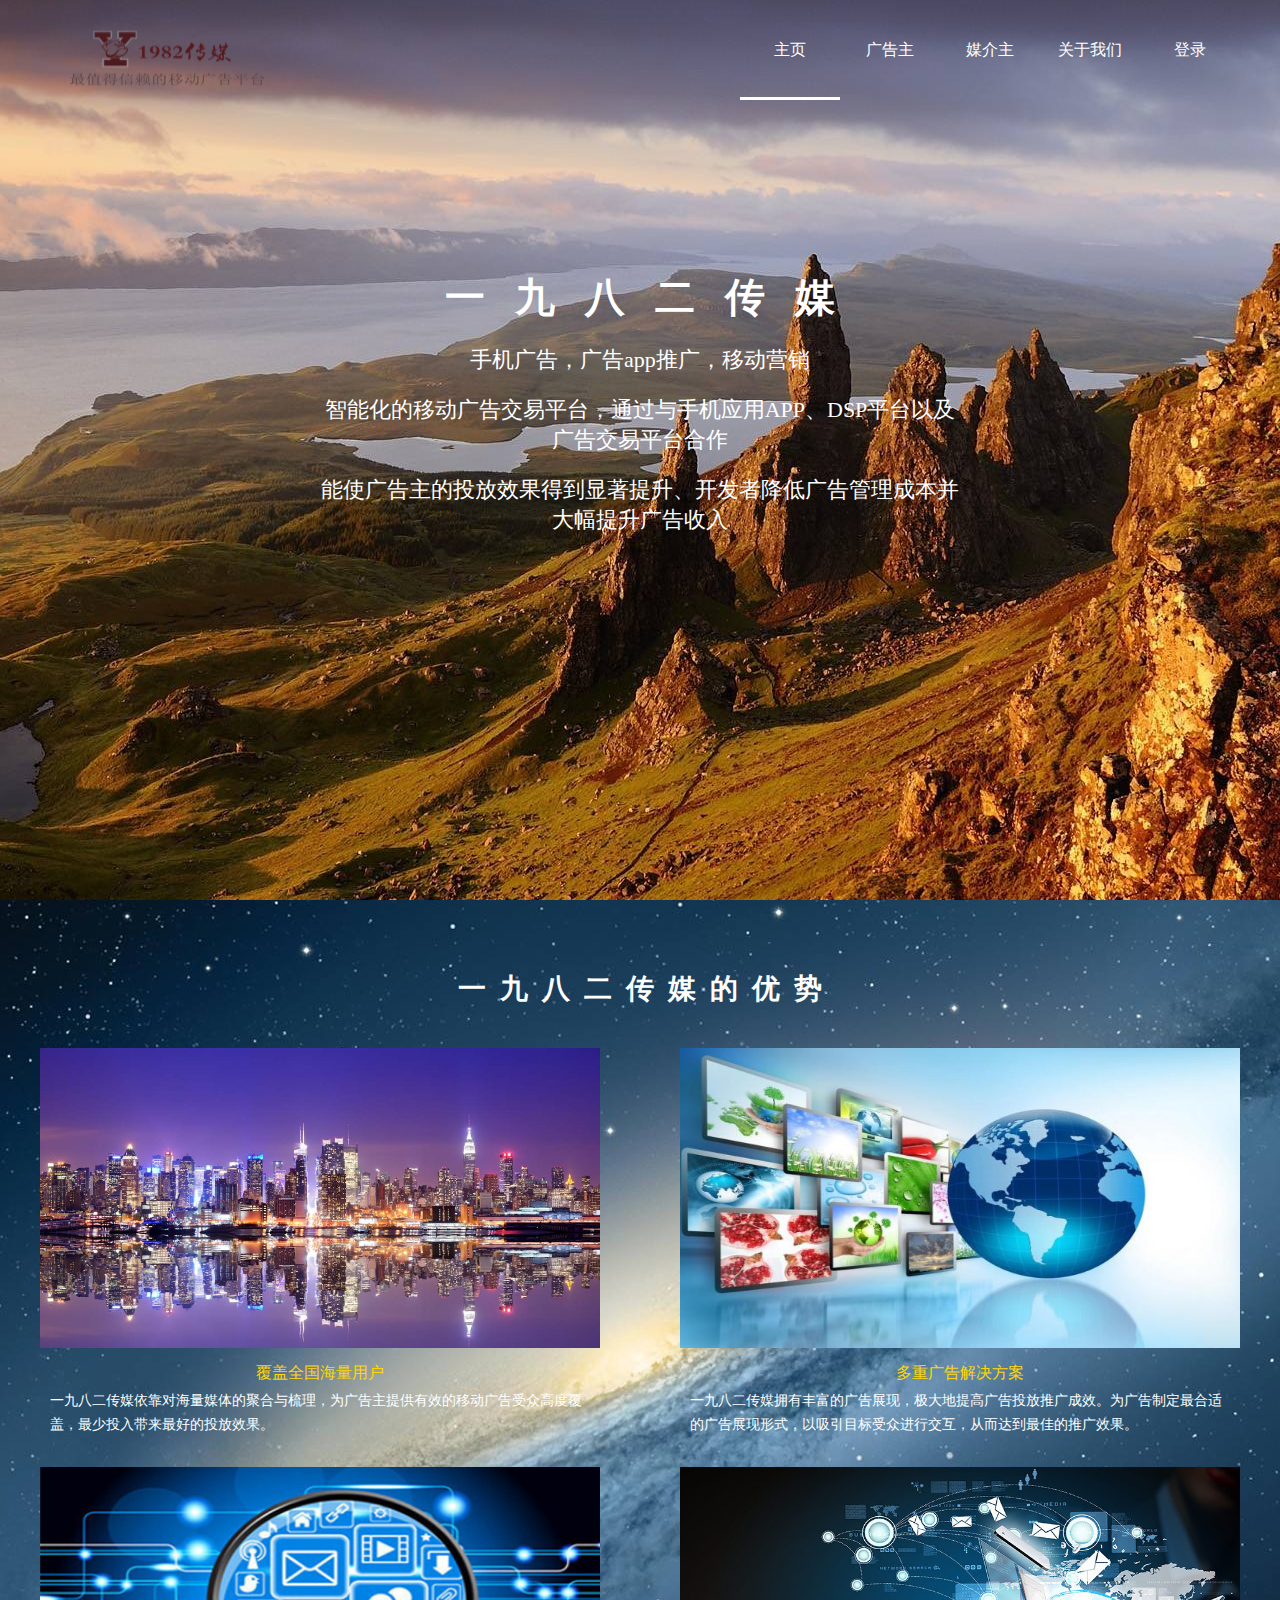
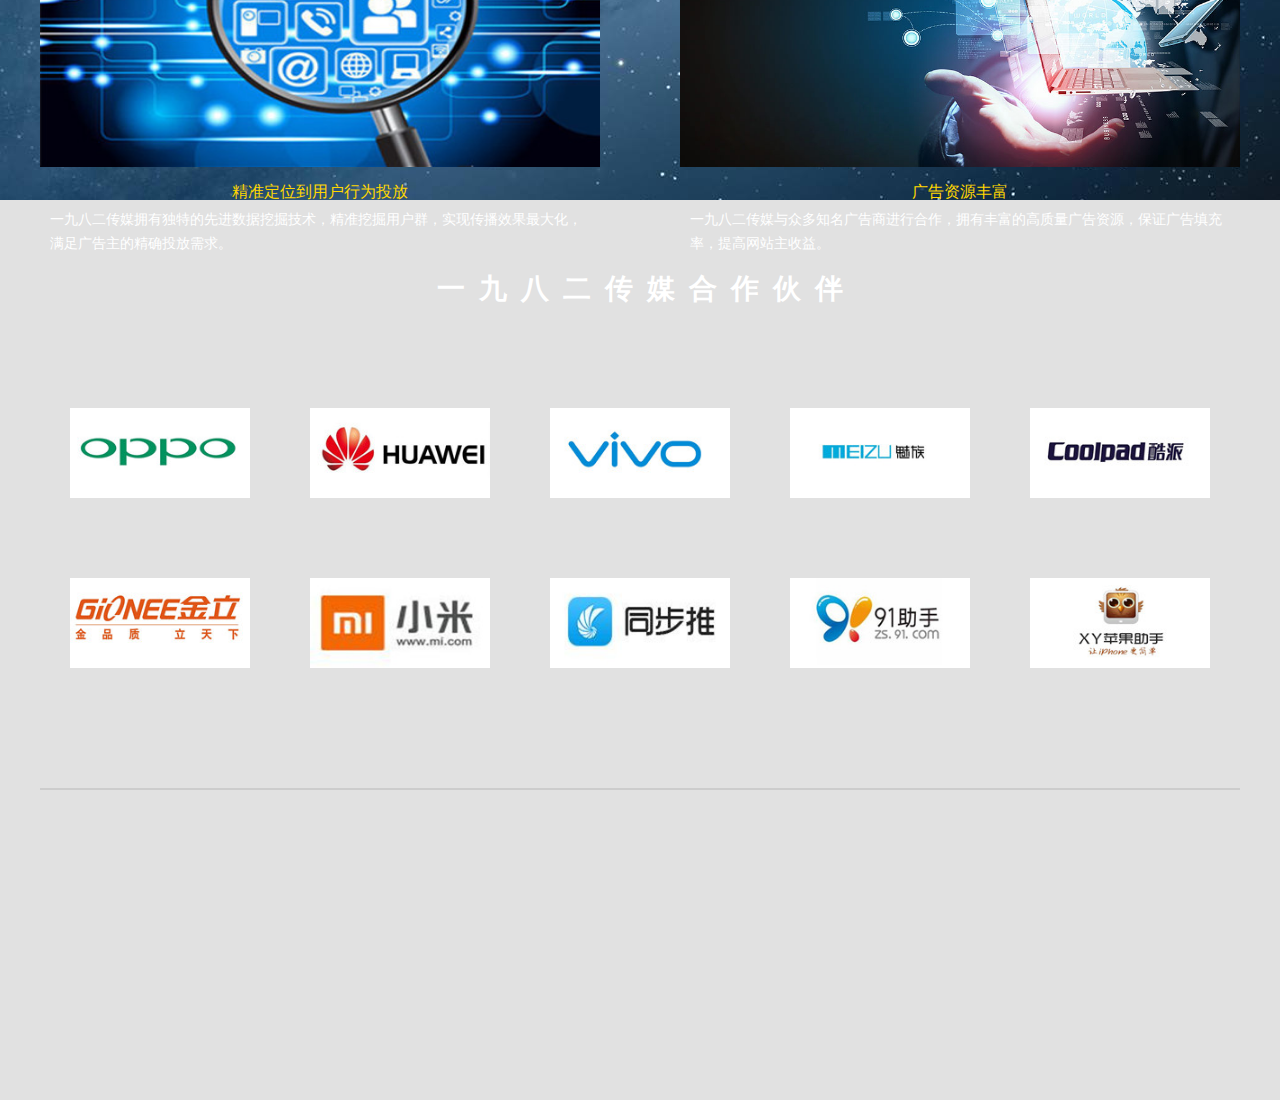
<file: index.html>
<!DOCTYPE html>
<html lang="zh">
<head>
    <meta charset="UTF-8">
    <title>一九八二传媒-移动广告营销平台</title>
    <meta name="keywords" content="一九八二传媒，手机广告，广告app推广，移动营销">
    <meta name="description" content="智能化的移动广告交易平台，通过与手机应用APP、DSP平台以及广告交易平台合作，
        能使广告主的投放效果得到显著提升、开发者降低广告管理成本并大幅提升广告收入">
    <link rel="icon" href="images/favicon.png">
    <link rel="stylesheet" href="css/base.css">
    <link rel="stylesheet" href="css/page.css">
</head>
<style>

    html {
        height: 100%;
    }

    body {
        font-family: "Microsoft YaHei", "SimSub";
        overflow-x: hidden;
        height: 100%;
    }

    html, body {
        width: 100%;
        height: 100%;
    }

    body>ul {
        width: 100%;
        height: 100%;
    }

    body>ul>li {
        position: relative;
        width: 100%;
        height: 100%;
        -webkit-background-size:cover;
        background-size:cover;
    }
    body>ul>li .bg{
        width: 100%;
        height: 100%;
        position: absolute;
        left: 0;
        top:0;
        z-index: -1;

    }
    body>ul>li:nth-child(1) .bg{
        background: url("images/bg6.jpg")no-repeat center;
    }
    body>ul>li:nth-child(2) .bg{
        background: url("images/bg5.jpg")no-repeat center;

    }
    body>ul>li:nth-child(3) .bg{
        background: #e1e1e1;
    }
    /*动画缩放*/
    .scale{
        animation: scale 3s ;
    }
    @keyframes scale {
        0%{
           transform: scale(1.5);
        }
        100%{
            transform: scale(1.0);
        }
    }
    .scale2{
        animation: scale2 3s ;
    }
    @keyframes scale2 {
        0%{
            transform: scale(0.5);
        }
        100%{
            transform: scale(1.0);
        }
    }
    /*动画移动*/
    .move{
        animation: move 2s ;
    }
    @keyframes move {
        0%{
             left:-50%;
        }
        75%{
            left:30%;
        }
        100%{
            left:25%;
        }
    }


    body>ul>li .media_box{
        font-family: "SimSub";
        width: 50%;
        height: 40%;
        position: absolute;
        left: 25%;
        top:30%;
        z-index: 2;
    }
    .media_box h1{
        text-align: center;
        color: white;
        font-size: 40px;
    }
    .media_box p{
        margin-top:20px;
        line-height:30px;
        font-size: 22px;
        text-align: center;
        color: white;
    }


    /*----------平台优势----------------*/

    /*每个小块和上一个之间的间隔*/
    .block {
        padding: 30px 0;
    }
    .block1 {
        padding: 70px 0 10px;
    }
    .page_title{
        font-family: "SimSub";
        text-align: center;
        font-size: 28px;
        color: white;
    }
    .advantage {
        width: 50%;
        padding-top:10px;
        padding-bottom:10px;
    }
    .hidden{
        display: none;
    }
    .padding_left{
        padding-left:40px;
    }
    .padding_right{
        padding-right:40px;
    }

    .advantage .adv_img_box {
        text-align: center;
    }

    .advantage .adv_img_box img {
        width: 100%;
        height: 300px;

    }

    .advantage .des_box {
        padding: 10px;
    }

    .advantage .des_box .title {
        text-align: center;
        color: gold;
        font-size: 16px;
        padding: 5px;
    }


    .advantage .des_box .text {
        line-height: 24px;
        color: white;
    }

    /*--------合作伙伴----------*/
    .company_all {
        padding: 70px 0;
        overflow: hidden;
    }

    .company_all .list li {
        width: 20%;
        float: left;
        padding: 30px ;
        margin-bottom: 20px;
        cursor: pointer;
    }

    .company_all .list li img {
        width: 180px;
        height: 90px;
        margin: 0 auto;
        transition: transform 2s;
    }

    .company_all .list li img:hover {
        transform: scale(1.2);
    }
    .item_bob{
        border-bottom: 2px solid #ccc ;
    }

</style>
<body id="body">
<ul>
    <li >
        <!--顶部固定导航条-->
        <div class="container">
            <div class="header">
                <div class="logo">
                    <a href="index.html"><img src="images/logo.png" alt="logo" class="logo_img"></a>
                </div>
                <ul class="nav">
                    <li><a href="index.html" class="active">主页</a></li>
                    <li><a href="advertisement.html">广告主</a></li>
                    <li><a href="media.html">媒介主</a></li>
                    <li><a href="about.html">关于我们</a></li>
                    <li><a href="login.html">登录</a></li>
                </ul>
            </div>
        </div>
        <div class="media_box">
            <h1>一&nbsp;&nbsp;&nbsp;九&nbsp;&nbsp;&nbsp;八&nbsp;&nbsp;&nbsp;二&nbsp;&nbsp;&nbsp;传&nbsp;&nbsp;&nbsp;媒</h1>
            <p>手机广告，广告app推广，移动营销</p>
            <p>智能化的移动广告交易平台，通过与手机应用APP、DSP平台以及广告交易平台合作</p>
            <p>能使广告主的投放效果得到显著提升、开发者降低广告管理成本并大幅提升广告收入</p>
        </div>
        <div class="bg"></div>
    </li>
    <li>
        <!--平台优势-->
        <div class="container block1">
            <h3 class="page_title">一&nbsp;&nbsp;九&nbsp;&nbsp;八&nbsp;&nbsp;二&nbsp;&nbsp;传&nbsp;&nbsp;媒&nbsp;&nbsp;的&nbsp;&nbsp;优&nbsp;&nbsp;势</h3>
            <div class="block clear">
                <div class="advantage float_left padding_right">
                    <div class="adv_img_box"><img src="images/advantage1.jpg" alt=""></div>
                    <div class="des_box">
                        <p class="title">覆盖全国海量用户</p>
                        <p class="text">一九八二传媒依靠对海量媒体的聚合与梳理，为广告主提供有效的移动广告受众高度覆盖，最少投入带来最好的投放效果。</p></div>
                </div>
                <div class="advantage float_right padding_left">
                    <div class="adv_img_box"><img src="images/advantage2.jpg" alt=""></div>
                    <div class="des_box">
                        <p class="title">多重广告解决方案</p>
                        <p class="text">一九八二传媒拥有丰富的广告展现，极大地提高广告投放推广成效。为广告制定最合适的广告展现形式，以吸引目标受众进行交互，从而达到最佳的推广效果。</p></div>
                </div>
                <div class="advantage float_right padding_left">
                    <div class="adv_img_box"><img src="images/advantage3.jpg" alt=""></div>
                    <div class="des_box">
                        <p class="title">广告资源丰富</p>
                        <p class="text">一九八二传媒与众多知名广告商进行合作，拥有丰富的高质量广告资源，保证广告填充率，提高网站主收益。</p></div>
                </div>
                <div class="advantage float_left padding_right">
                    <div class="adv_img_box"><img src="images/advantage4.jpg" alt=""></div>
                    <div class="des_box">
                        <p class="title">精准定位到用户行为投放</p>
                        <p class="text">一九八二传媒拥有独特的先进数据挖掘技术，精准挖掘用户群，实现传播效果最大化，满足广告主的精确投放需求。</p></div>
                </div>
            </div>
        </div>
        <div class="bg"></div>
    </li>
    <li>
        <!--合作伙伴-->
        <div class="container block1">
            <div class="company">
                <h3 class="page_title ">一&nbsp;&nbsp;九&nbsp;&nbsp;八&nbsp;&nbsp;二&nbsp;&nbsp;传&nbsp;&nbsp;媒&nbsp;&nbsp;合&nbsp;&nbsp;作&nbsp;&nbsp;伙&nbsp;&nbsp;伴</h3>
                <div class="company_all">
                    <ul class="list">
                        <li><img src="images/client-01.jpg" alt=""></li>
                        <li><img src="images/client-02.jpg" alt=""></li>
                        <li><img src="images/client-03.jpg" alt=""></li>
                        <li><img src="images/client-04.jpg" alt=""></li>
                        <li><img src="images/client-05.jpg" alt=""></li>
                        <li><img src="images/client-06.jpg" alt=""></li>
                        <li><img src="images/client-07.jpg" alt=""></li>
                        <li><img src="images/client-08.jpg" alt=""></li>
                        <li><img src="images/client-09.jpg" alt=""></li>
                        <li><img src="images/client-10.jpg" alt=""></li>
                    </ul>
                </div>
            </div>
            <div class="item_bob"></div>
        </div>
        <div class="bg"></div>
        <!--我们自己-->
            <?php include 'footer.php';?>
    </li>
</ul>
</body>
<script src="libs/jquery/jquery.min.js"></script>
<script src="js/base.js"></script>
<script src="js/scrollscreen.js"></script>
</html>
</file>
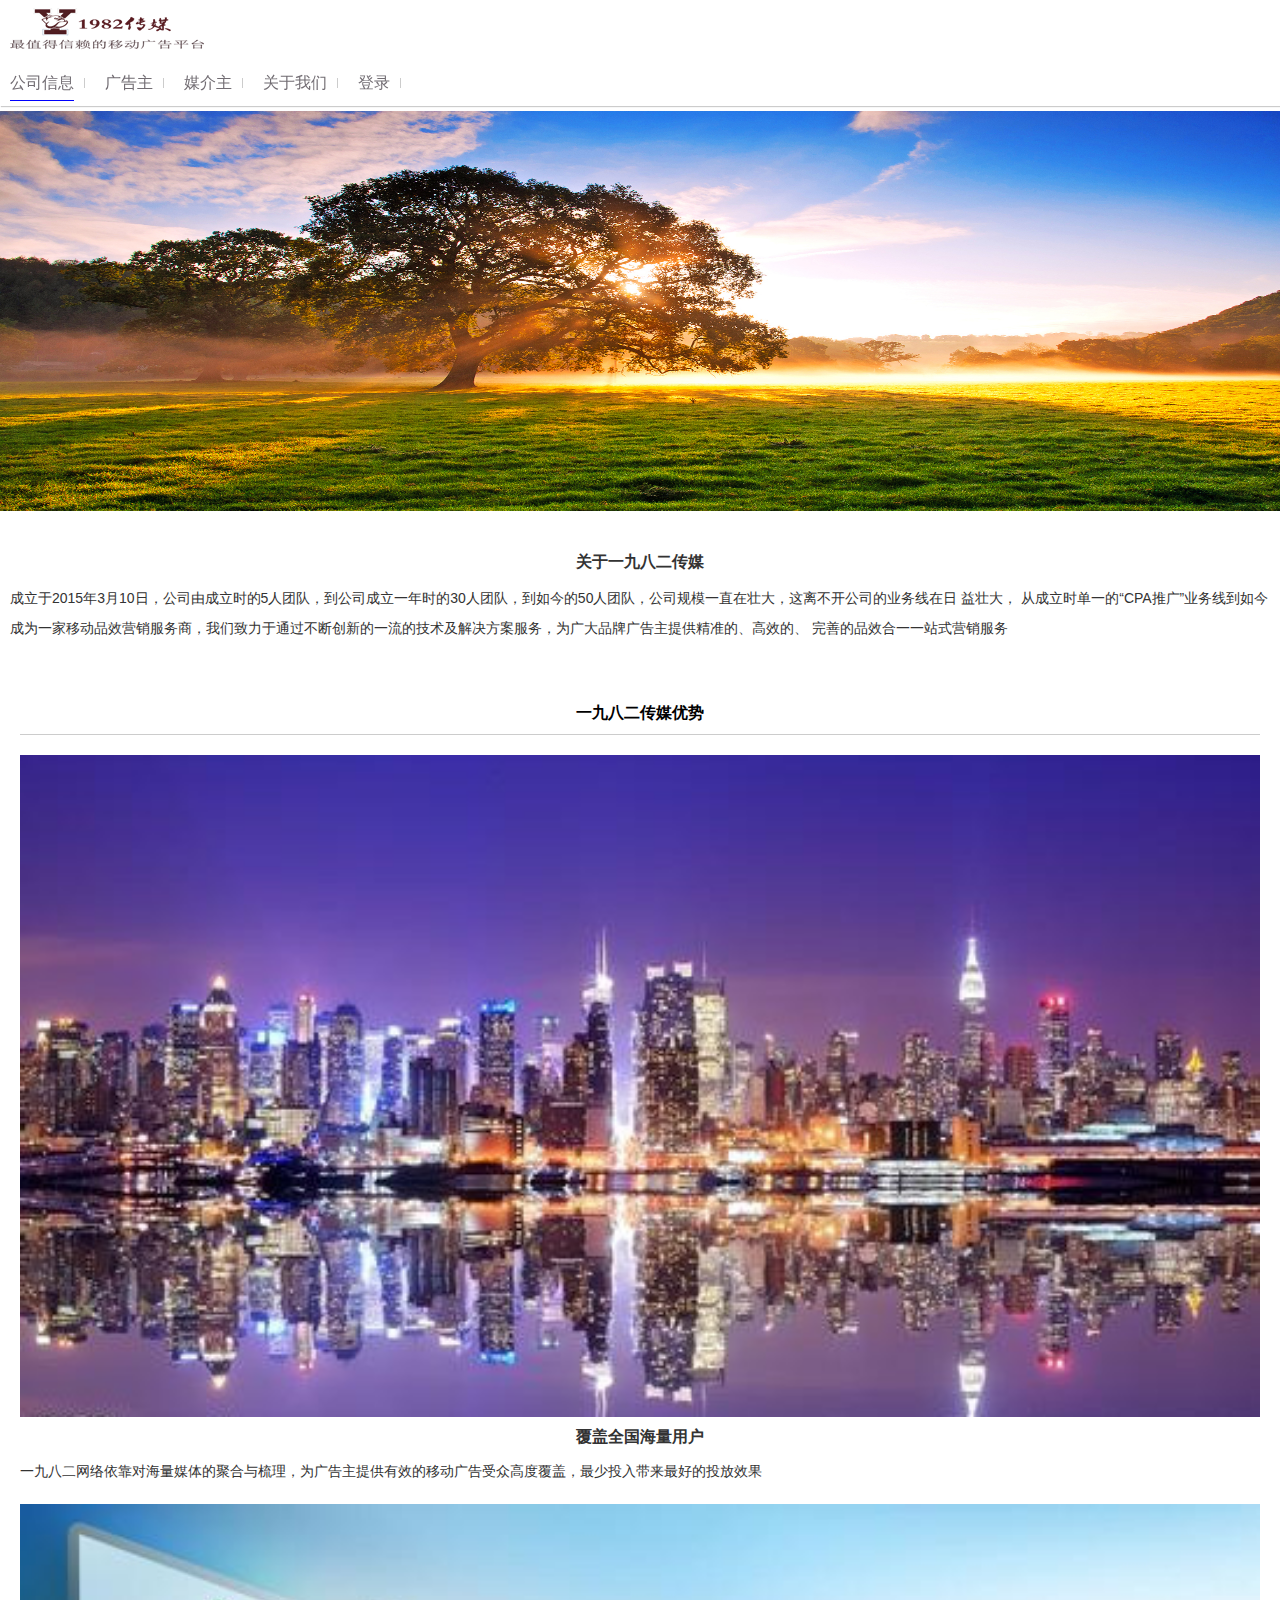
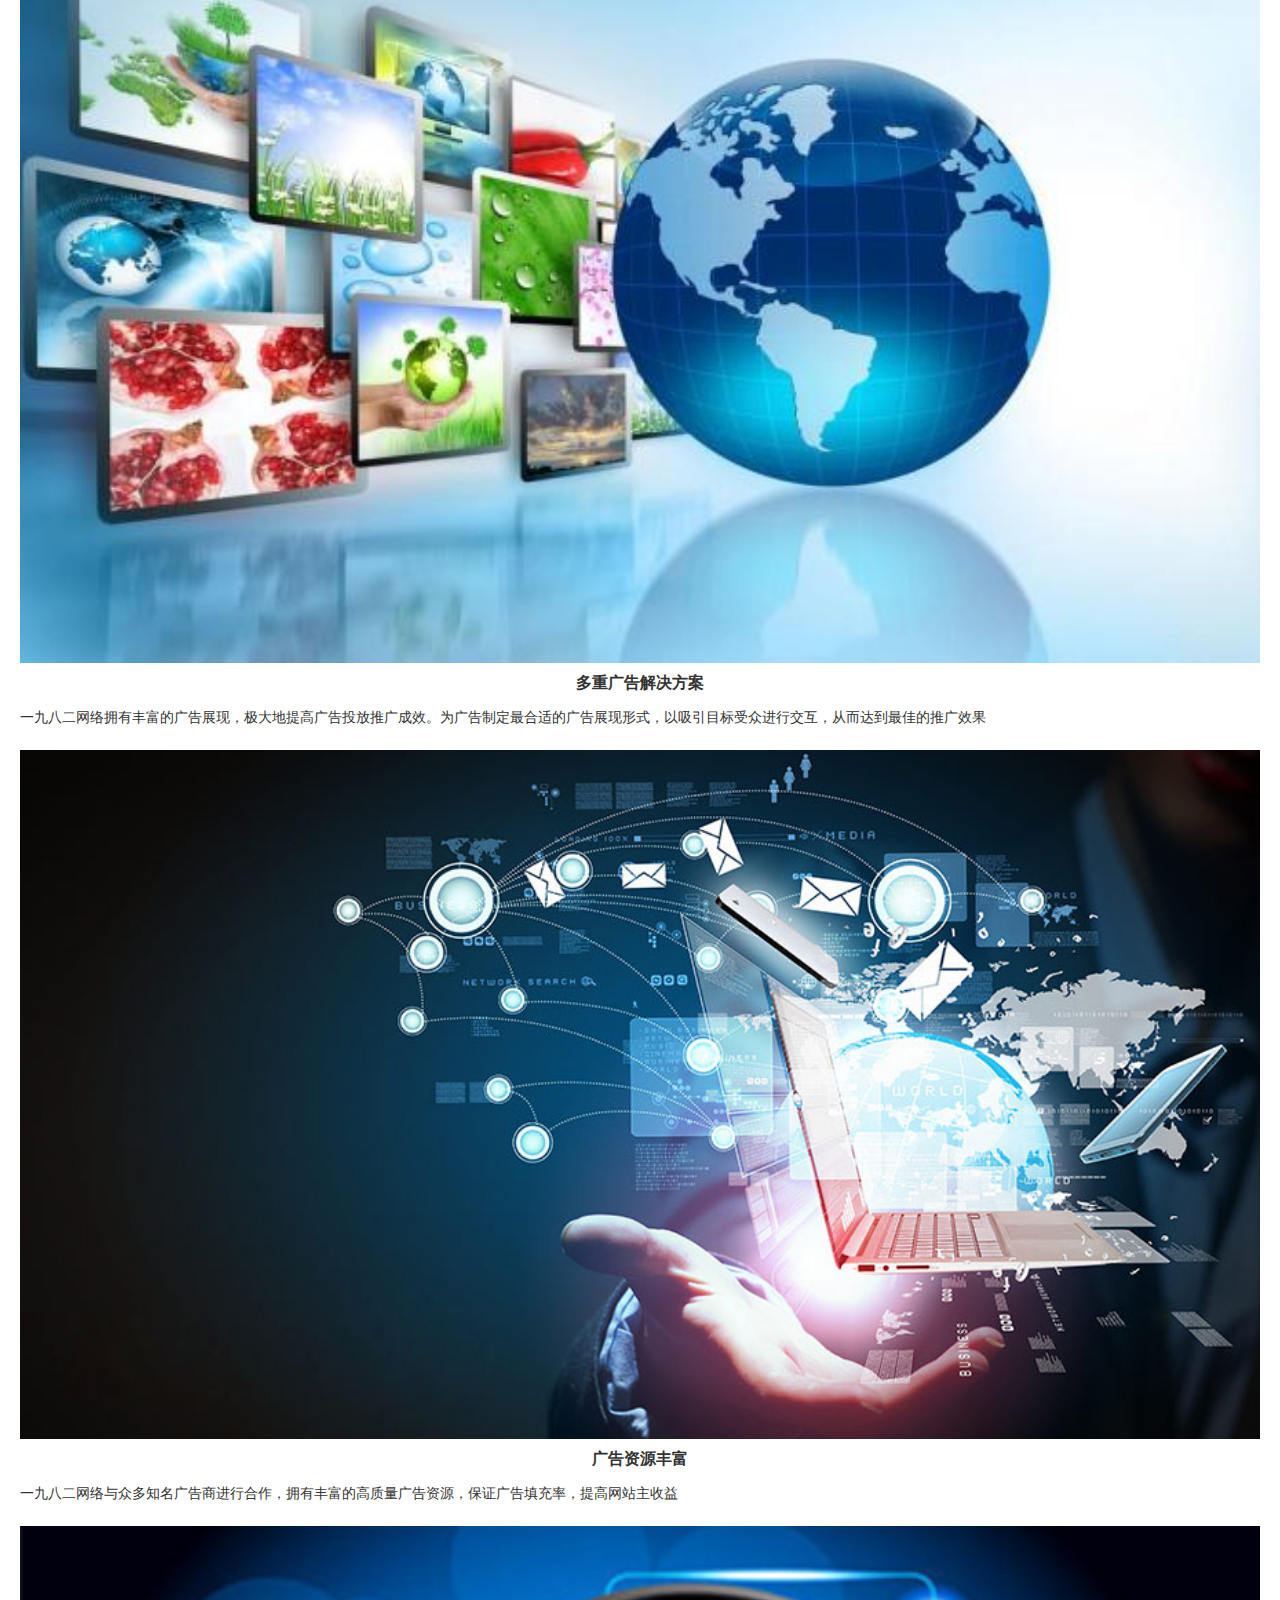
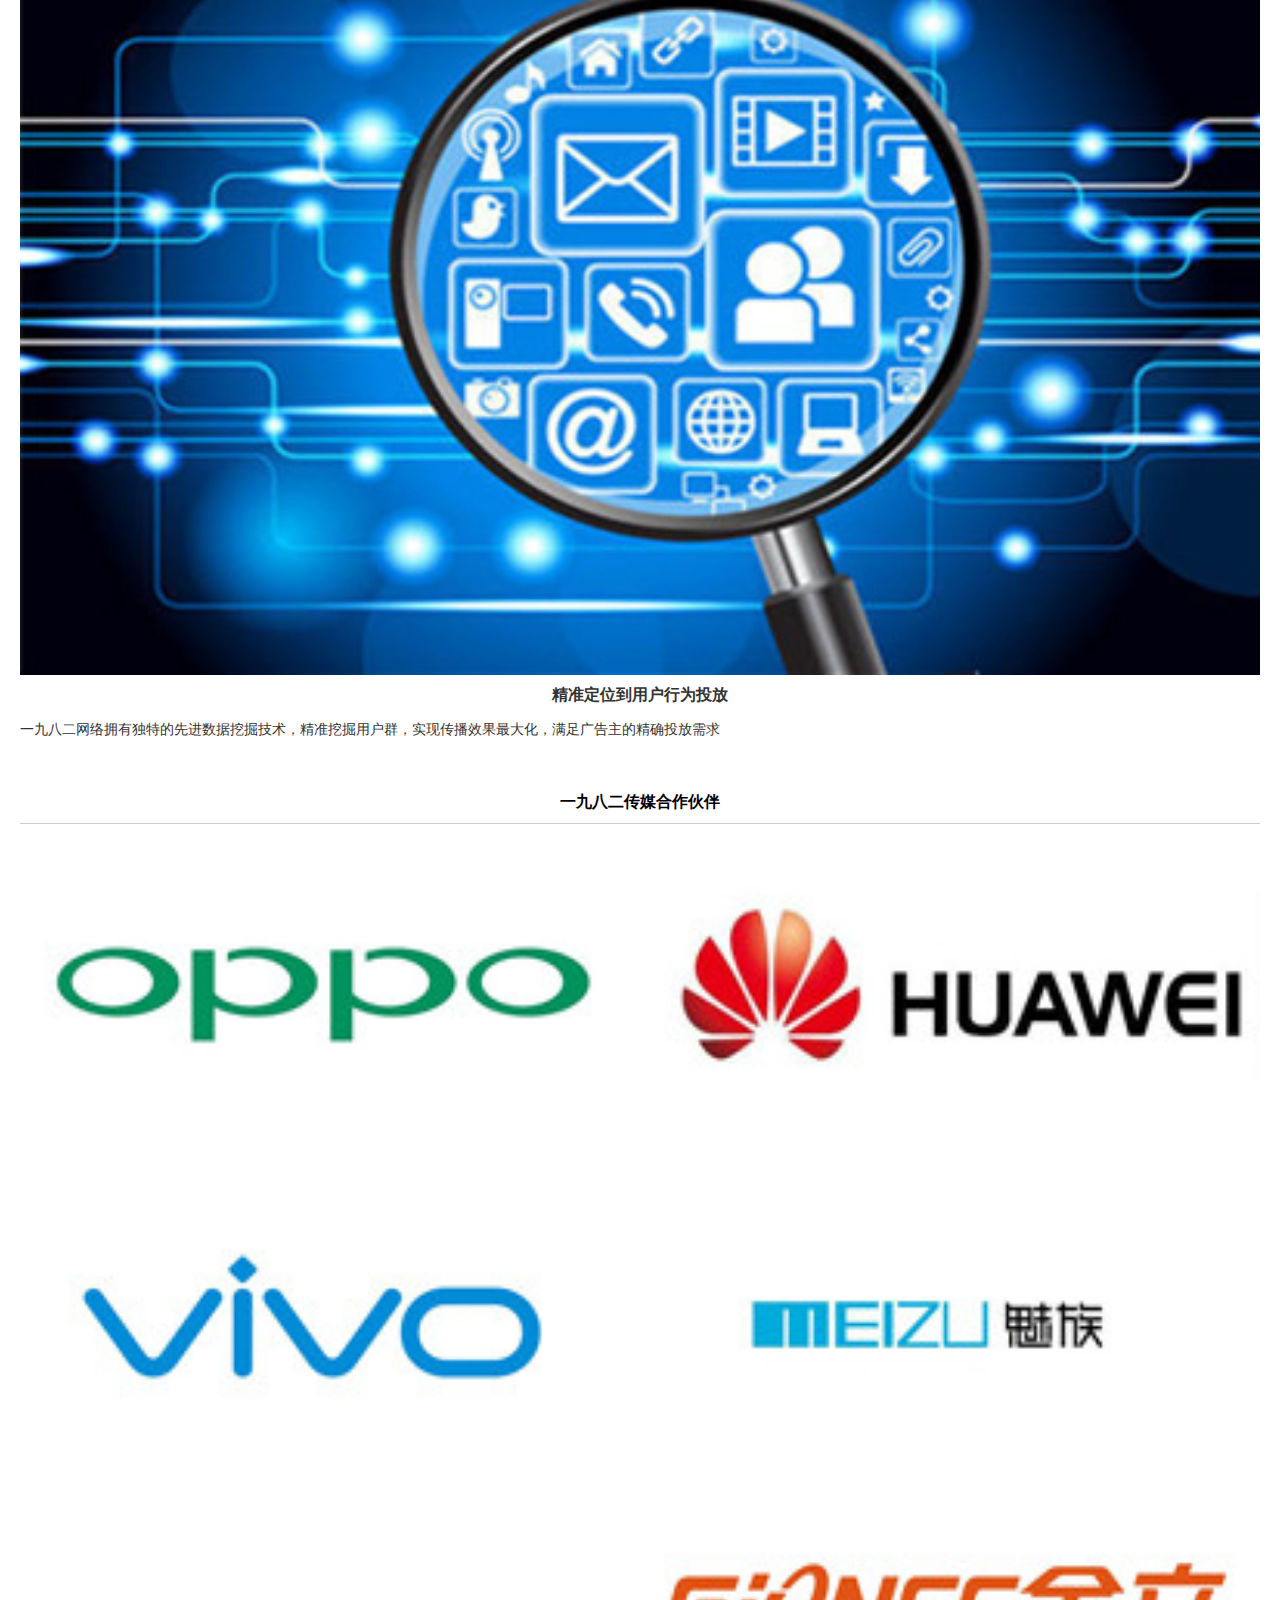
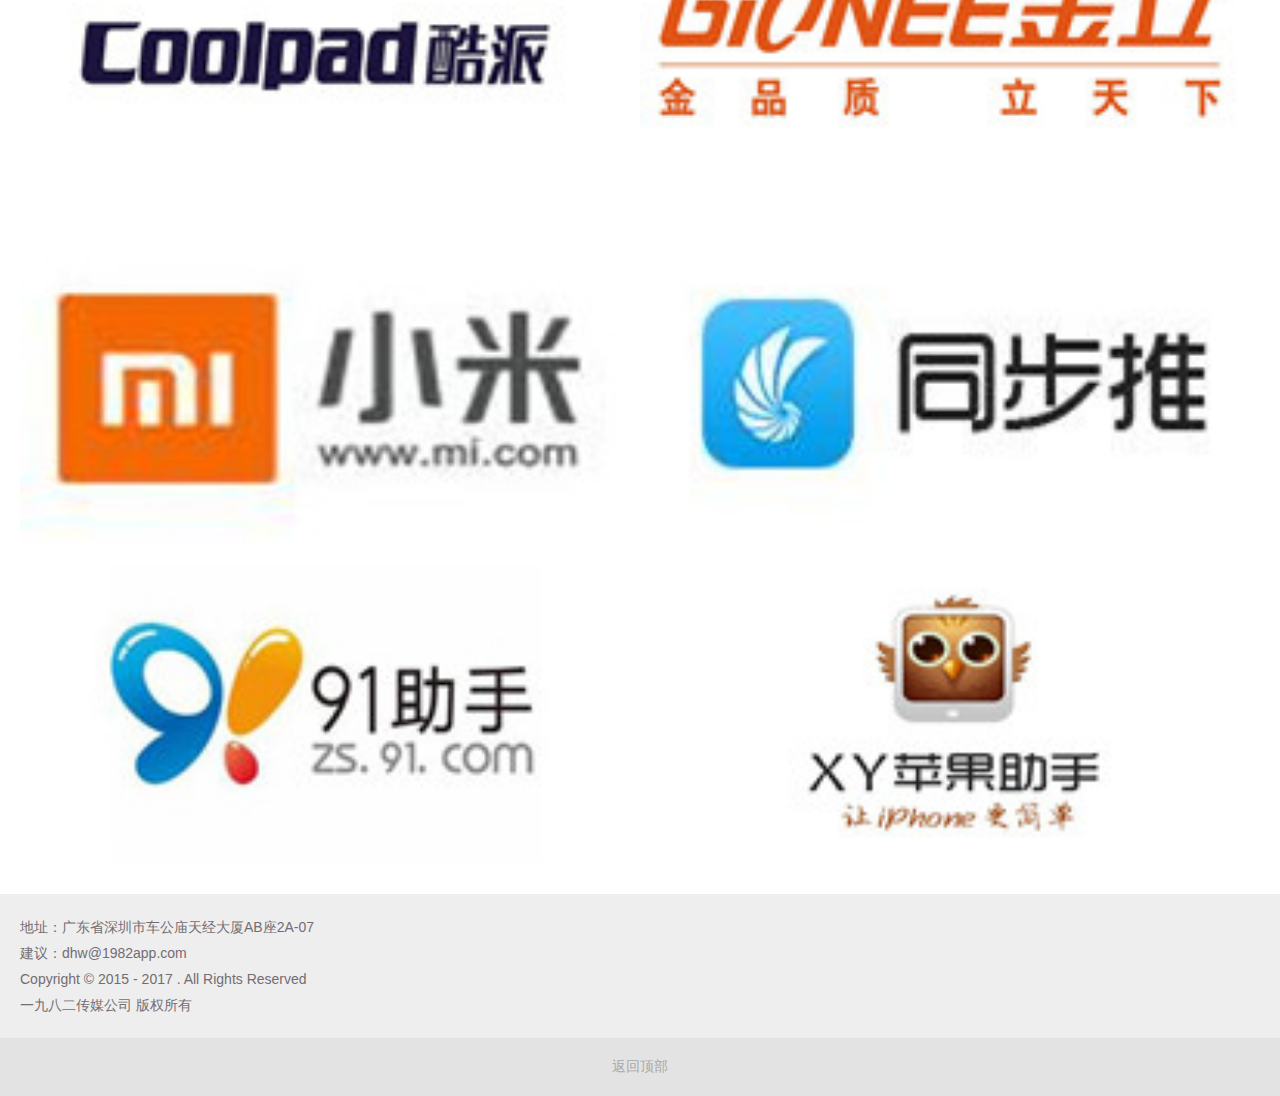
<file: mobile/index.html>
<!DOCTYPE html>
<html lang="en">
<head>
    <meta charset="UTF-8">
    <meta name="keywords" content="1982传媒，流量王，数据量王，技术强">
    <meta name="description" content="智能化的移动广告交易平台，通过与手机应用APP、DSP平台以及广告交易平台合作，能使广告主的投放效果得到显著提升、开发者降低广告管理成本并大幅提升广告收入">

    <!--针对普通手机设置全屏和手机模式，视口-->
    <meta http-equiv="full-screen" content="yes">
    <meta http-equiv="browsermode" content="application">
    <meta name="viewport" content="width=device-width, user-scalable=no, initial-scale=1.0">
    <!--针对iPhone手机的格式检查，设置为no,否则会更改样式和功能-->
    <meta name="format-detection" content="telephone=no ,email=no,adress=no ">
    <!--不使用缓存-->
    <meta http-equiv="Pragma" content="no-cache">
    <meta http-equiv="cache-control" content="no-cache">
    <meta http-equiv="cache" content="no-cache">
    <title>1982传媒</title>
    <link rel="stylesheet" href="css/base.css">
    <link rel="stylesheet" href="css/index.css">

</head>
<script src="../libs/jquery/jquery.js"></script>
<script src="js/index.js"></script>
<body>
<!--头部导航和大屏显示-->
    <div class="container w640">
        <div class="header">
        <div><img src="../images/logo.png" alt="1982传媒"></div>
        <div class="nav">
            <ul>
                <li><a href="javascript:switchItem('gs');" class="active">公司信息</a></li>
                <li><a href="javascript:switchItem('gg');">广告主</a></li>
                <li><a href="javascript:switchItem('mj');">媒介主</a></li>
                <li><a href="javascript:switchItem('wm');">关于我们</a></li>
                <li><a href="javascript:switchItem('dl');">登录</a></li>
            </ul>
        </div>
    </div>
        <div class="screen clear">
        <div class="page_count clear">
            <!--*************公司信息页面***************-->
            <div class="viewpager1 float_left clear w20">
                <div class="page"><img src="../images/bg1.jpg" alt="" height="400px"></div>
                <div class="about_my">
                    <h3 class="title">关于一九八二传媒</h3>
                    <p class="text">成立于2015年3月10日，公司由成立时的5人团队，到公司成立一年时的30人团队，到如今的50人团队，公司规模一直在壮大，这离不开公司的业务线在日 益壮大，
                        从成立时单一的“CPA推广”业务线到如今成为一家移动品效营销服务商，我们致力于通过不断创新的一流的技术及解决方案服务，为广大品牌广告主提供精准的、高效的、
                        完善的品效合一一站式营销服务</p>
                </div>
                <div class="advantage_box">
                    <h3 class="title"><p class="bdb">一九八二传媒优势</p></h3>
                    <div class="advantage">
                        <img src="images/advantage1.jpg" alt="">
                        <div>
                            <h4 class="title">覆盖全国海量用户</h4>
                            <p class="text">一九八二网络依靠对海量媒体的聚合与梳理，为广告主提供有效的移动广告受众高度覆盖，最少投入带来最好的投放效果</p>
                        </div>
                    </div>
                    <div class="advantage ">
                        <img src="images/advantage2.jpg" alt="">
                        <div>
                            <h4 class="title">多重广告解决方案</h4>
                            <p class="text">一九八二网络拥有丰富的广告展现，极大地提高广告投放推广成效。为广告制定最合适的广告展现形式，以吸引目标受众进行交互，从而达到最佳的推广效果</p>
                        </div>
                    </div>
                    <div class="advantage ">
                        <img src="images/advantage3.jpg" alt="">
                        <div>
                            <h4 class="title">广告资源丰富</h4>
                            <p class="text">一九八二网络与众多知名广告商进行合作，拥有丰富的高质量广告资源，保证广告填充率，提高网站主收益</p>
                        </div>
                    </div>
                    <div class="advantage ">
                        <img src="images/advantage4.jpg" alt="">
                        <div>
                            <h4 class="title">精准定位到用户行为投放</h4>
                            <p class="text">一九八二网络拥有独特的先进数据挖掘技术，精准挖掘用户群，实现传播效果最大化，满足广告主的精确投放需求</p>
                        </div>
                    </div>
                </div>
                <div class="company_box">
                    <h3 class="title"><p class="bdb">一九八二传媒合作伙伴</p></h3>
                    <div class="company"><img src="../images/client-01.jpg" alt="oppo"><img
                            src="../images/client-02.jpg" alt="huawei"></div>
                    <div class="company"><img src="../images/client-03.jpg" alt="vivo"><img
                            src="../images/client-04.jpg" alt="meizu"></div>
                    <div class="company"><img src="../images/client-05.jpg" alt="coolpad"><img
                            src="../images/client-06.jpg" alt="jinli"></div>
                    <div class="company"><img src="../images/client-07.jpg" alt="miui"><img
                            src="../images/client-08.jpg" alt="tongbu"></div>
                    <div class="company"><img src="../images/client-09.jpg" alt="91"><img src="../images/client-10.jpg"
                                                                                          alt="xyzhu"></div>
                </div>
            </div>
            <!--*************广告主页面**************-->
            <div class="viewpager2 float_left clear w20">
                <!--产品特色-->
                <div class="clear">
                    <div class="advertise">
                        <div class="img_box"><img src="../images/adv_t1.jpg" alt=""></div>
                        <div class="adv_des">
                            <p>一站式投放</p>
                            <p>移动全渠道覆盖</p>
                            <p>一站式解决所有问题</p>
                        </div>
                    </div>
                    <div class="advertise">
                        <div class="img_box"><img src="../images/adv_t2.jpg" alt=""></div>
                        <div class="adv_des">
                            <p>多种结算模式</p>
                            <p>个性定制品效套餐</p>
                            <p>单渠道多种付费模式</p>
                        </div>
                    </div>
                    <div class="advertise">
                        <div class="img_box"><img src="../images/adv_t3.jpg" alt=""></div>
                        <div class="adv_des">
                            <p>资深专业团队</p>
                            <p>BAT资深专业团队</p>
                            <p> 大客户专项服务机制</p>
                        </div>
                    </div>
                    <div class="advertise">
                        <div class="img_box"><img src="../images/adv_t4.jpg" alt=""></div>
                        <div class="adv_des">
                            <p>超强执行力</p>
                            <p>效果第一，使命必达</p>
                            <p>只做不容易做的事</p>
                        </div>
                    </div>
                    <div class="advertise">
                        <div class="img_box"><img src="../images/adv_t5.jpg" alt=""></div>
                        <div class="adv_des">
                            <p>预算灵活可控</p>
                            <p>全网监控，效果付费</p>
                            <p>投放透明，实时可调</p>
                        </div>
                    </div>
                </div>
                <!--广告形式的图片-->
                <div class="adv_box">
                    <h3 class="textCenter">广告形式</h3>
                    <ul>
                        <li><img src="../images/adv1.jpg" alt="">
                            <p>首页大图</p></li>
                        <li><img src="../images/adv2.jpg" alt="">
                            <p>开屏广告</p></li>
                        <li><img src="../images/adv3.jpg" alt="">
                            <p>苹果榜单</p></li>
                        <li><img src="../images/adv4.jpg" alt="">
                            <p>分类排名</p></li>
                        <li><img src="../images/adv5.jpg" alt="">
                            <p>个性推荐</p></li>
                    </ul>
                </div>
            </div>
            <!--***************媒介**************-->
            <div class="viewpager3 float_left clear w20">
                <div class="media_box">
                    <div class="img_box"><img src="images/m1.jpg" alt=""></div>
                    <div class="des_box">
                        <p class="title">丰富的广告资源</p>
                        <p class="des">1982网络与海量优质广告主合作，并严格把控广告质量，确保协调一致的用户体验。众多的广告主及高质量的广告形式，保证了广告的点击率，提升站长的收入。</p>
                    </div>

                </div>
                <div class="media_box">
                    <div class="img_box"><img src="images/m2.jpg" alt=""></div>
                    <div class="des_box">
                        <p class="title">详细的数据统计</p>
                        <p class="des">智能统计分析系统，为站长提供透明、实时的流量数据和收入数据，站长可随时监测。诚信为本，做站长最值得信赖的移动广告联盟</p>
                    </div>

                </div>
                <div class="media_box">
                    <div class="img_box"><img src="images/m3.jpg" alt=""></div>
                    <div class="des_box">
                        <p class="title">强大的技术力量</p>
                        <p class="des">拥有业内领先的技术团队，对广告平台系统拥有独特的技术优势。强大的技术力量保证了系统的正常运行，同时能给站长的日常技术问题提供专业的解决方案</p>
                    </div>

                </div>
                <div class="media_box">
                    <div class="img_box"><img src="images/m4.jpg" alt=""></div>
                    <div class="des_box">
                        <p class="title">贴心周到的服务</p>
                        <p class="des">拥有专业的运营客服团队，对新提交的网站进行快速审核。对于站长广告费用提现审核及时响应快速到帐。同时，如果站长有什么建议或意见我们也会及时跟进反馈</p>
                    </div>

                </div>
            </div>
            <!--**********关于我们**********-->
            <div class="viewpager4 float_left clear w20">
                <div class="about"><p>1982网络（下面简称1982）公司由一批来自Yahoo、eBay、百度、腾讯、亿玛等移动互联网及广告领域的资深专家组成，拥有多年移动广告数据积累和业内领先的技术开发实力。我们致力于通过不断创新的一流的技术及解决方案服务，为广大品牌广告主提供精准的、高效的、完善的品效合一一站式营销服务

                    深圳市一九八二传媒有限公司是一家移动平台营销服务商。整合了手机领域最全面的优质流量以及广告资源，覆盖国内各大手机厂商，应用商店，超级App和BAT流量。基于大数据基础上做精准算法与程序化广告投放服务。为寻求在智能手机平台上宣传品牌，推广产品的广告主提供品效合一的一站式营销服务

                    一九八二传媒专注于智能运营与竞价广告的平台服务提供商，通过智能运营引擎和实时竞价广告平台两大服务模块，帮助移动内容分发平台实现内容自动化运营，流量程序化变现，从而大幅提高用户体验及运营效率，降低运营成本，提升广告收入

                    品牌营销全覆盖，效果广告最精准，成本降低效益高

                    热诚欢迎广大媒介主和广告主的加盟，共创美好未来!</p></div>
                <div class="map">
                    <h3 class="textCenter">联系我们</h3>
                    <img src="images/map.jpg" alt="天经大厦-ab座">
                </div>
            </div>
            <!--*********登录********-->
            <div class="viewpager5 float_left clear w20">
                <div class="login_box">
                    <h3 class="textCenter">一九八二传媒登录</h3>
                    <form action="">
                    <p><span>用户名：</span><input type="text" name="username" class="in"></p>
                    <p><span>密码：</span><input type="text" name="password" class="in"></p>
                    <p><input type="submit" value="登录" class="login"></p>
                    </form>
                </div>
            </div>

        </div>

    </div>
        <div class="footer_box">
            <div class="footer">
                <p>地址：广东省深圳市车公庙天经大厦AB座2A-07</p>
                <p>建议：dhw@1982app.com</p>
                <p>Copyright © 2015 - 2017 . All Rights Reserved</p>
                <p>一九八二传媒公司 版权所有</p>
            </div>
            <div class="gotop">返回顶部</div>
        </div>
    </div>
</body>
<script src="js/base.js"></script>
</html>
</file>
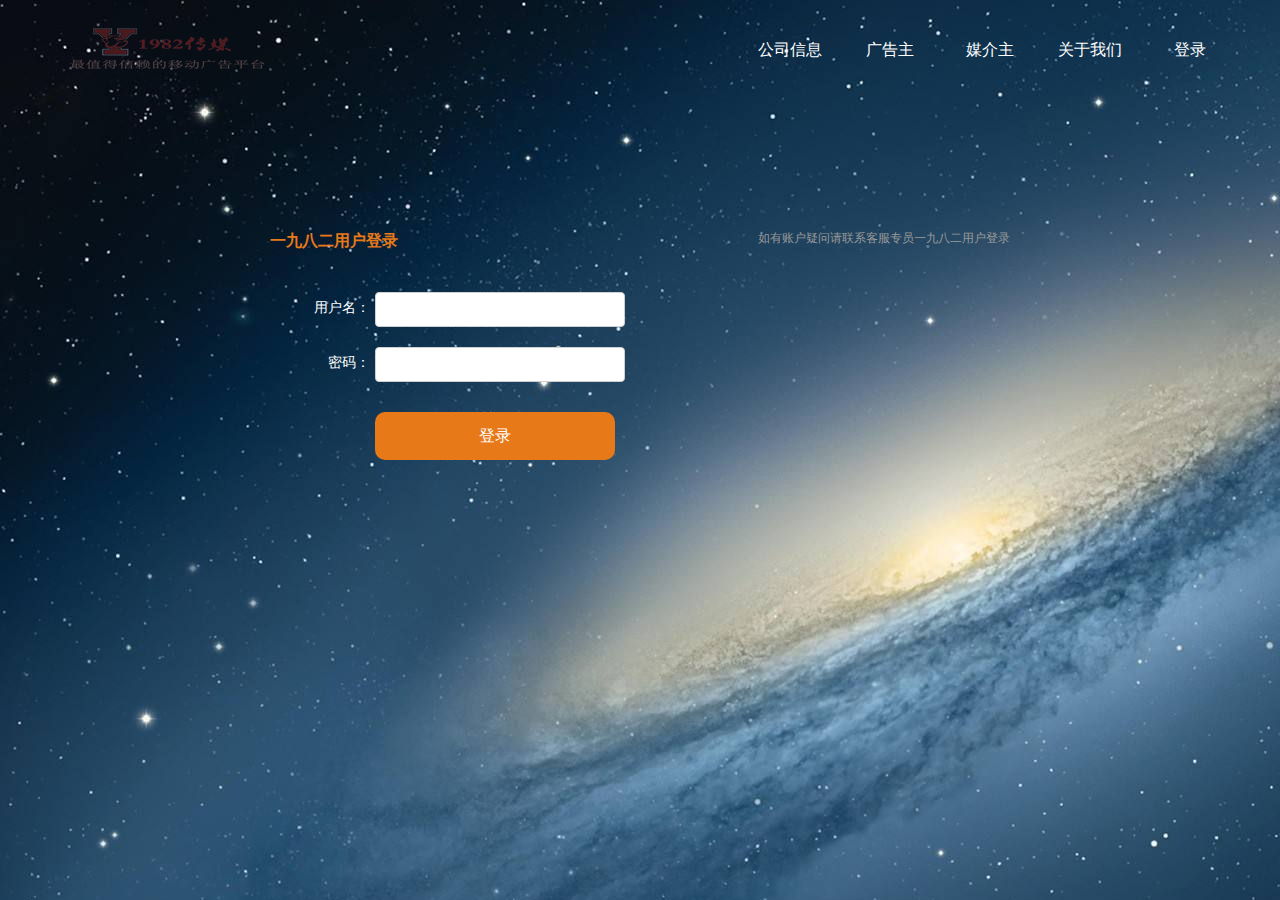
<file: login.html>
<!DOCTYPE html>
<html lang="en">
<head>
    <meta charset="UTF-8">
    <title>一九八二传媒-移动广告营销平台</title>
    <meta name="keywords" content="一九八二传媒，手机广告，广告app推广，移动营销">
    <meta name="description" content="智能化的移动广告交易平台，通过与手机应用APP、DSP平台以及广告交易平台合作，能使广告主的投放效果得到显著提升、开发者降低广告管理成本并大幅提升广告收入">
    <!--不使用缓存-->
    <meta http-equiv="Pragma" content="no-cache">
    <meta http-equiv="cache-control" content="no-cache">
    <meta http-equiv="cache" content="no-cache">

    <link rel="icon" href="images/favicon.png">

    <link rel="stylesheet" href="css/public.css">
    <link rel="stylesheet" href="css/page.css">
    <link rel="stylesheet" href="css/iconfont.css">
    <link rel="stylesheet" href="css/register.css">
    <link rel="stylesheet" href="css/login.css">
</head>
<body>
<!--顶部固定导航条-->
<div class="header">
    <div class="container">
        <div class="logo">
            <a href="index.html"><img src="images/logo.png" alt="logo"></a>
        </div>
        <ul class="nav">
            <li><a href="index.html" >公司信息</a></li>
            <li><a href="advertisement.html">广告主</a></li>
            <li><a href="media.html">媒介主</a></li>
            <li><a href="about.html" >关于我们</a></li>
            <li><a href="login.html" >登录</a></li>
        </ul>
    </div>
</div>
<div class="reg_content">
    <div class="reg_box">
        <h3><span class="txtOrange">一九八二用户登录</span> <span class="right txt">如有账户疑问请联系客服专员一九八二用户登录</span></h3>
        <!--登录提交到某个页面-->
        <form action="">
        <div class="form_row">
                <div class="form_name">用户名： </div>
                <div class="form_cont">
                    <input type="text" class="ipt w250" name="email" autocomplete="off">
                </div>
            </div>
        <div class="form_row">
                <div class="form_name">密码： </div>
                <div class="form_cont">
                    <input type="text" class="ipt w250" name="password" autocomplete="off">
                </div>

            </div>
        <div class="form_row btn_row">
                <div class="form_name">&nbsp;</div>
                <div class="form_cont">
                    <input type="button" value="登录" class="reg_btn">
                </div>
            </div>
        </form>
    </div>
</div>

<!--底部脚注-->
</body>
<script src="libs/jquery/jquery.js"></script>
<script src="js/register.js"></script>
</html>
</file>
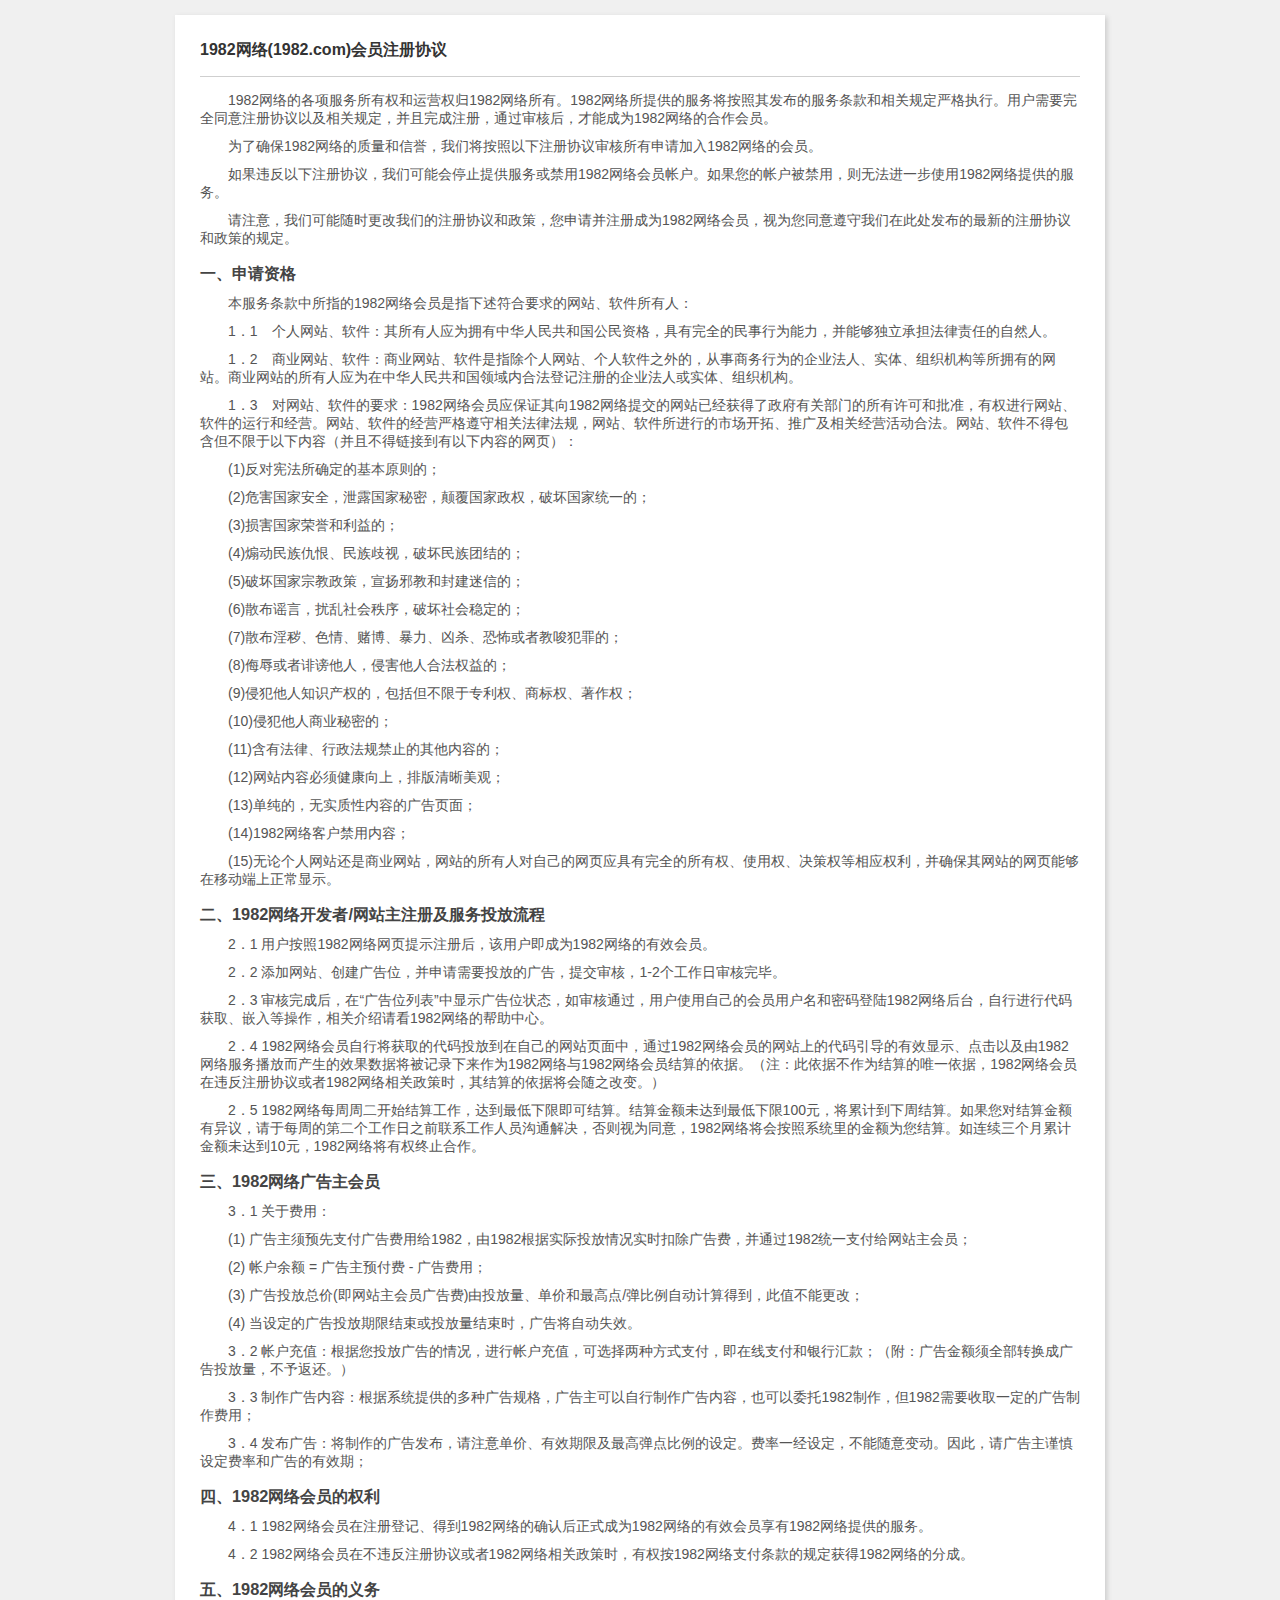
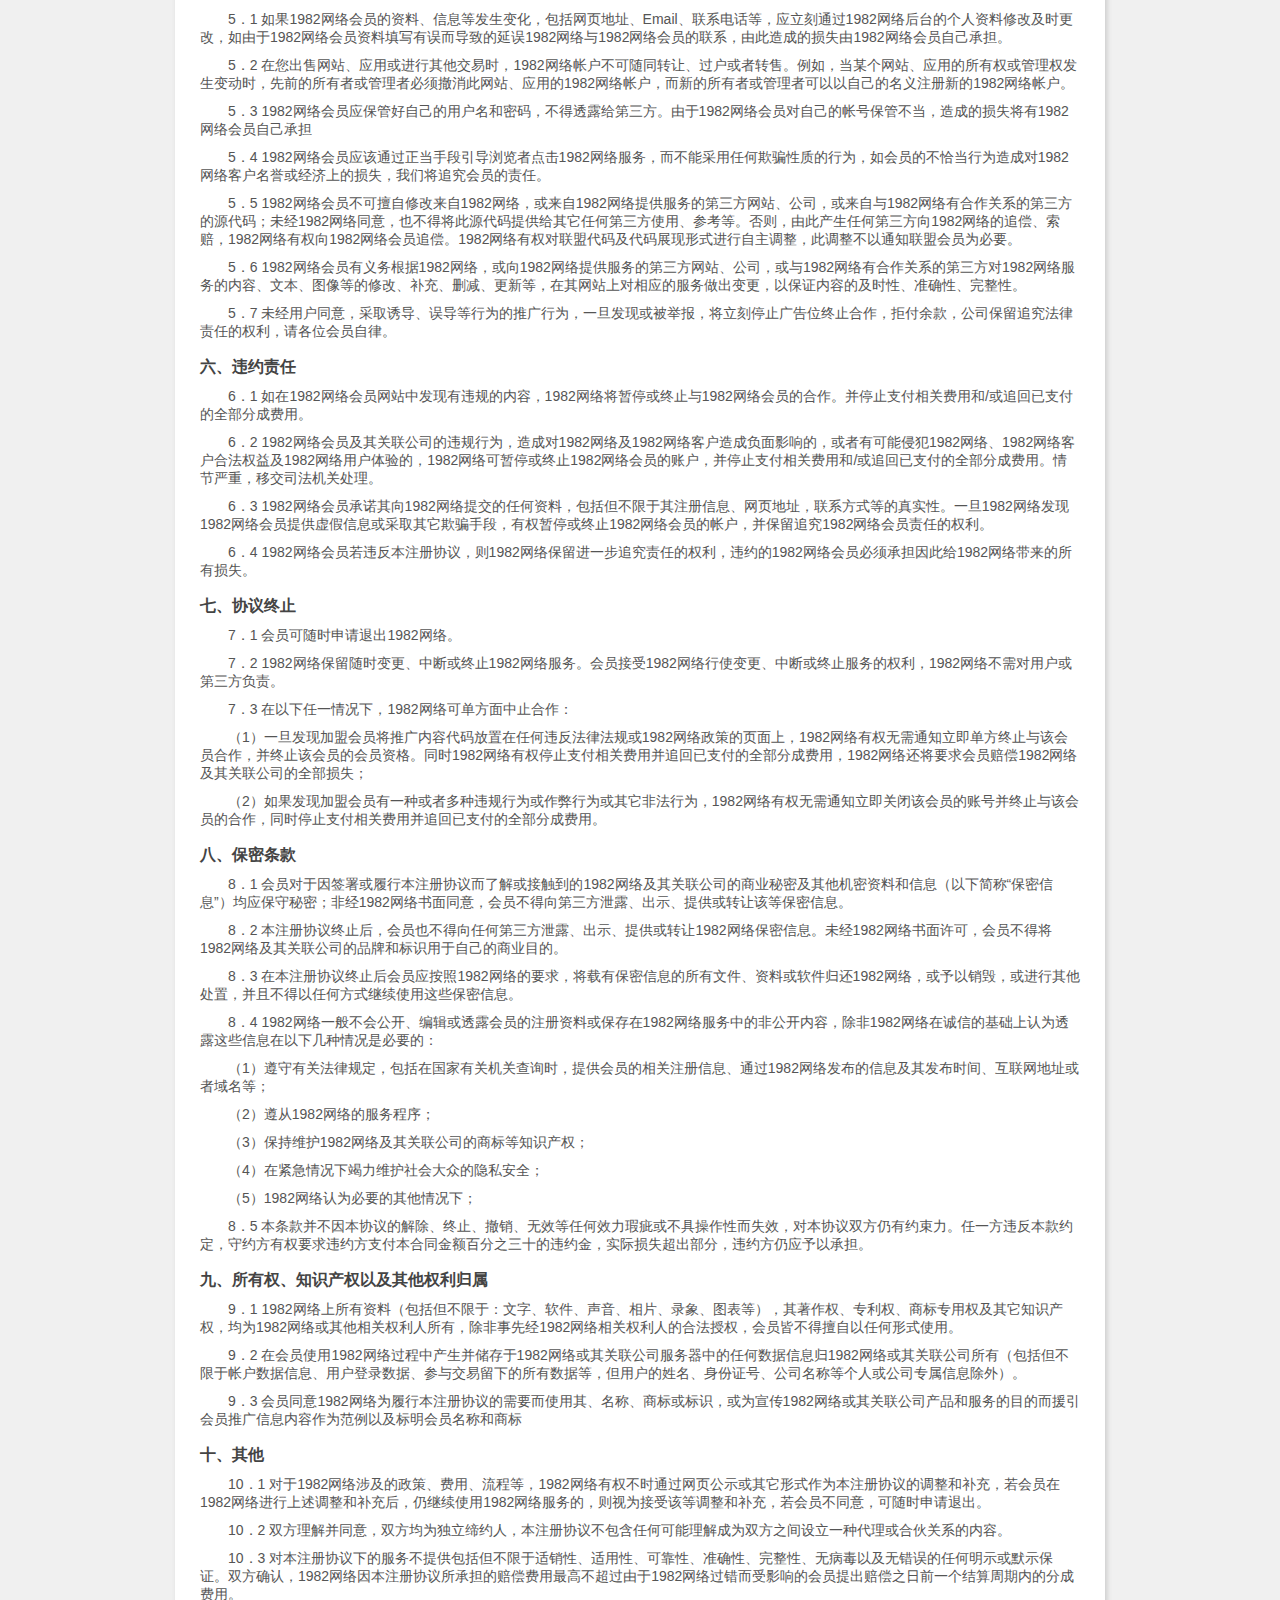
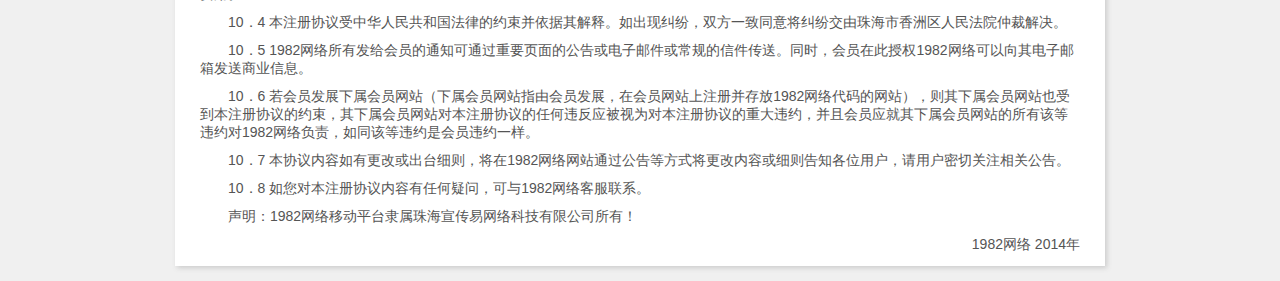
<file: protocol.html>
<!DOCTYPE html>
<html lang="en">
<head>
    <meta charset="UTF-8">
    <title>1982传媒-移动广告营销平台</title>
    <meta name="keywords" content="1982传媒，手机广告，广告app推广，移动营销">
    <meta name="description" content="智能化的移动广告交易平台，通过与手机应用APP、DSP平台以及广告交易平台合作，能使广告主的投放效果得到显著提升、开发者降低广告管理成本并大幅提升广告收入">
    <link rel="icon" href="images/favicon.png">
    <link rel="stylesheet" href="css/public.css">
    <link rel="stylesheet" href="css/iconfont.css">
    <link rel="stylesheet" href="css/protocol.css">
</head>
<body>
    <div class="pro_box">
        <h2>1982网络(1982.com)会员注册协议</h2>
        <div class="pro_txt">
            <p>1982网络的各项服务所有权和运营权归1982网络所有。1982网络所提供的服务将按照其发布的服务条款和相关规定严格执行。用户需要完全同意注册协议以及相关规定，并且完成注册，通过审核后，才能成为1982网络的合作会员。</p>
            <p>为了确保1982网络的质量和信誉，我们将按照以下注册协议审核所有申请加入1982网络的会员。</p>
            <p>如果违反以下注册协议，我们可能会停止提供服务或禁用1982网络会员帐户。如果您的帐户被禁用，则无法进一步使用1982网络提供的服务。</p>
            <p>请注意，我们可能随时更改我们的注册协议和政策，您申请并注册成为1982网络会员，视为您同意遵守我们在此处发布的最新的注册协议和政策的规定。</p>
            <h3>一、申请资格</h3>
            <p>本服务条款中所指的1982网络会员是指下述符合要求的网站、软件所有人：</p>
            <p>1．1　个人网站、软件：其所有人应为拥有中华人民共和国公民资格，具有完全的民事行为能力，并能够独立承担法律责任的自然人。</p>
            <p>1．2　商业网站、软件：商业网站、软件是指除个人网站、个人软件之外的，从事商务行为的企业法人、实体、组织机构等所拥有的网站。商业网站的所有人应为在中华人民共和国领域内合法登记注册的企业法人或实体、组织机构。</p>
            <p>1．3　对网站、软件的要求：1982网络会员应保证其向1982网络提交的网站已经获得了政府有关部门的所有许可和批准，有权进行网站、软件的运行和经营。网站、软件的经营严格遵守相关法律法规，网站、软件所进行的市场开拓、推广及相关经营活动合法。网站、软件不得包含但不限于以下内容（并且不得链接到有以下内容的网页）：</p>
            <p>(1)反对宪法所确定的基本原则的；</p>
            <p>(2)危害国家安全，泄露国家秘密，颠覆国家政权，破坏国家统一的；</p>
            <p>(3)损害国家荣誉和利益的；</p>
            <p>(4)煽动民族仇恨、民族歧视，破坏民族团结的；</p>
            <p>(5)破坏国家宗教政策，宣扬邪教和封建迷信的；</p>
            <p>(6)散布谣言，扰乱社会秩序，破坏社会稳定的；</p>
            <p>(7)散布淫秽、色情、赌博、暴力、凶杀、恐怖或者教唆犯罪的；</p>
            <p>(8)侮辱或者诽谤他人，侵害他人合法权益的；</p>
            <p>(9)侵犯他人知识产权的，包括但不限于专利权、商标权、著作权；</p>
            <p>(10)侵犯他人商业秘密的；</p>
            <p>(11)含有法律、行政法规禁止的其他内容的；</p>
            <p>(12)网站内容必须健康向上，排版清晰美观；</p>
            <p>(13)单纯的，无实质性内容的广告页面；</p>
            <p>(14)1982网络客户禁用内容；</p>
            <p>(15)无论个人网站还是商业网站，网站的所有人对自己的网页应具有完全的所有权、使用权、决策权等相应权利，并确保其网站的网页能够在移动端上正常显示。</p>
            <h3>二、1982网络开发者/网站主注册及服务投放流程</h3>
            <p>2．1 用户按照1982网络网页提示注册后，该用户即成为1982网络的有效会员。</p>
            <p>2．2 添加网站、创建广告位，并申请需要投放的广告，提交审核，1-2个工作日审核完毕。</p>
            <p>2．3 审核完成后，在“广告位列表”中显示广告位状态，如审核通过，用户使用自己的会员用户名和密码登陆1982网络后台，自行进行代码获取、嵌入等操作，相关介绍请看1982网络的帮助中心。</p>
            <p>2．4 1982网络会员自行将获取的代码投放到在自己的网站页面中，通过1982网络会员的网站上的代码引导的有效显示、点击以及由1982网络服务播放而产生的效果数据将被记录下来作为1982网络与1982网络会员结算的依据。（注：此依据不作为结算的唯一依据，1982网络会员在违反注册协议或者1982网络相关政策时，其结算的依据将会随之改变。）</p>
            <p>2．5 1982网络每周周二开始结算工作，达到最低下限即可结算。结算金额未达到最低下限100元，将累计到下周结算。如果您对结算金额有异议，请于每周的第二个工作日之前联系工作人员沟通解决，否则视为同意，1982网络将会按照系统里的金额为您结算。如连续三个月累计金额未达到10元，1982网络将有权终止合作。</p>
            <h3>三、1982网络广告主会员</h3>
            <p>3．1 关于费用：</p>
            <p>(1) 广告主须预先支付广告费用给1982，由1982根据实际投放情况实时扣除广告费，并通过1982统一支付给网站主会员；</p>
            <p>(2) 帐户余额 = 广告主预付费 - 广告费用；</p>
            <p>(3) 广告投放总价(即网站主会员广告费)由投放量、单价和最高点/弹比例自动计算得到，此值不能更改；</p>
            <p>(4) 当设定的广告投放期限结束或投放量结束时，广告将自动失效。</p>
            <p>3．2 帐户充值：根据您投放广告的情况，进行帐户充值，可选择两种方式支付，即在线支付和银行汇款；（附：广告金额须全部转换成广告投放量，不予返还。）</p>
            <p>3．3 制作广告内容：根据系统提供的多种广告规格，广告主可以自行制作广告内容，也可以委托1982制作，但1982需要收取一定的广告制作费用；</p>
            <p>3．4 发布广告：将制作的广告发布，请注意单价、有效期限及最高弹点比例的设定。费率一经设定，不能随意变动。因此，请广告主谨慎设定费率和广告的有效期；</p>
            <h3>四、1982网络会员的权利</h3>
            <p>4．1 1982网络会员在注册登记、得到1982网络的确认后正式成为1982网络的有效会员享有1982网络提供的服务。</p>
            <p>4．2 1982网络会员在不违反注册协议或者1982网络相关政策时，有权按1982网络支付条款的规定获得1982网络的分成。</p>
            <h3>五、1982网络会员的义务</h3>
            <p>5．1 如果1982网络会员的资料、信息等发生变化，包括网页地址、Email、联系电话等，应立刻通过1982网络后台的个人资料修改及时更改，如由于1982网络会员资料填写有误而导致的延误1982网络与1982网络会员的联系，由此造成的损失由1982网络会员自己承担。</p>
            <p>5．2 在您出售网站、应用或进行其他交易时，1982网络帐户不可随同转让、过户或者转售。例如，当某个网站、应用的所有权或管理权发生变动时，先前的所有者或管理者必须撤消此网站、应用的1982网络帐户，而新的所有者或管理者可以以自己的名义注册新的1982网络帐户。</p>
            <p>5．3 1982网络会员应保管好自己的用户名和密码，不得透露给第三方。由于1982网络会员对自己的帐号保管不当，造成的损失将有1982网络会员自己承担</p>
            <p>5．4 1982网络会员应该通过正当手段引导浏览者点击1982网络服务，而不能采用任何欺骗性质的行为，如会员的不恰当行为造成对1982网络客户名誉或经济上的损失，我们将追究会员的责任。</p>
            <p>5．5 1982网络会员不可擅自修改来自1982网络，或来自1982网络提供服务的第三方网站、公司，或来自与1982网络有合作关系的第三方的源代码；未经1982网络同意，也不得将此源代码提供给其它任何第三方使用、参考等。否则，由此产生任何第三方向1982网络的追偿、索赔，1982网络有权向1982网络会员追偿。1982网络有权对联盟代码及代码展现形式进行自主调整，此调整不以通知联盟会员为必要。</p>
            <p>5．6 1982网络会员有义务根据1982网络，或向1982网络提供服务的第三方网站、公司，或与1982网络有合作关系的第三方对1982网络服务的内容、文本、图像等的修改、补充、删减、更新等，在其网站上对相应的服务做出变更，以保证内容的及时性、准确性、完整性。</p>
            <p>5．7 未经用户同意，采取诱导、误导等行为的推广行为，一旦发现或被举报，将立刻停止广告位终止合作，拒付余款，公司保留追究法律责任的权利，请各位会员自律。</p>
            <h3>六、违约责任</h3>
            <p>6．1 如在1982网络会员网站中发现有违规的内容，1982网络将暂停或终止与1982网络会员的合作。并停止支付相关费用和/或追回已支付的全部分成费用。</p>
            <p>6．2 1982网络会员及其关联公司的违规行为，造成对1982网络及1982网络客户造成负面影响的，或者有可能侵犯1982网络、1982网络客户合法权益及1982网络用户体验的，1982网络可暂停或终止1982网络会员的账户，并停止支付相关费用和/或追回已支付的全部分成费用。情节严重，移交司法机关处理。</p>
            <p>6．3 1982网络会员承诺其向1982网络提交的任何资料，包括但不限于其注册信息、网页地址，联系方式等的真实性。一旦1982网络发现1982网络会员提供虚假信息或采取其它欺骗手段，有权暂停或终止1982网络会员的帐户，并保留追究1982网络会员责任的权利。</p>
            <p>6．4 1982网络会员若违反本注册协议，则1982网络保留进一步追究责任的权利，违约的1982网络会员必须承担因此给1982网络带来的所有损失。</p>
            <h3>七、协议终止</h3>
            <p>7．1 会员可随时申请退出1982网络。</p>
            <p>7．2 1982网络保留随时变更、中断或终止1982网络服务。会员接受1982网络行使变更、中断或终止服务的权利，1982网络不需对用户或第三方负责。</p>
            <p>7．3 在以下任一情况下，1982网络可单方面中止合作：</p>
            <p>（1）一旦发现加盟会员将推广内容代码放置在任何违反法律法规或1982网络政策的页面上，1982网络有权无需通知立即单方终止与该会员合作，并终止该会员的会员资格。同时1982网络有权停止支付相关费用并追回已支付的全部分成费用，1982网络还将要求会员赔偿1982网络及其关联公司的全部损失；</p>
            <p>（2）如果发现加盟会员有一种或者多种违规行为或作弊行为或其它非法行为，1982网络有权无需通知立即关闭该会员的账号并终止与该会员的合作，同时停止支付相关费用并追回已支付的全部分成费用。</p>
            <h3>八、保密条款</h3>
            <p>8．1 会员对于因签署或履行本注册协议而了解或接触到的1982网络及其关联公司的商业秘密及其他机密资料和信息（以下简称“保密信息”）均应保守秘密；非经1982网络书面同意，会员不得向第三方泄露、出示、提供或转让该等保密信息。</p>
            <p>8．2 本注册协议终止后，会员也不得向任何第三方泄露、出示、提供或转让1982网络保密信息。未经1982网络书面许可，会员不得将1982网络及其关联公司的品牌和标识用于自己的商业目的。</p>
            <p>8．3 在本注册协议终止后会员应按照1982网络的要求，将载有保密信息的所有文件、资料或软件归还1982网络，或予以销毁，或进行其他处置，并且不得以任何方式继续使用这些保密信息。</p>
            <p>8．4 1982网络一般不会公开、编辑或透露会员的注册资料或保存在1982网络服务中的非公开内容，除非1982网络在诚信的基础上认为透露这些信息在以下几种情况是必要的：</p>
            <p>（1）遵守有关法律规定，包括在国家有关机关查询时，提供会员的相关注册信息、通过1982网络发布的信息及其发布时间、互联网地址或者域名等；</p>
            <p>（2）遵从1982网络的服务程序；</p>
            <p>（3）保持维护1982网络及其关联公司的商标等知识产权；</p>
            <p>（4）在紧急情况下竭力维护社会大众的隐私安全；</p>
            <p>（5）1982网络认为必要的其他情况下；</p>
            <p>8．5 本条款并不因本协议的解除、终止、撤销、无效等任何效力瑕疵或不具操作性而失效，对本协议双方仍有约束力。任一方违反本款约定，守约方有权要求违约方支付本合同金额百分之三十的违约金，实际损失超出部分，违约方仍应予以承担。</p>
            <h3>九、所有权、知识产权以及其他权利归属</h3>
            <p>9．1 1982网络上所有资料（包括但不限于：文字、软件、声音、相片、录象、图表等），其著作权、专利权、商标专用权及其它知识产权，均为1982网络或其他相关权利人所有，除非事先经1982网络相关权利人的合法授权，会员皆不得擅自以任何形式使用。</p>
            <p>9．2 在会员使用1982网络过程中产生并储存于1982网络或其关联公司服务器中的任何数据信息归1982网络或其关联公司所有（包括但不限于帐户数据信息、用户登录数据、参与交易留下的所有数据等，但用户的姓名、身份证号、公司名称等个人或公司专属信息除外）。</p>
            <p>9．3 会员同意1982网络为履行本注册协议的需要而使用其、名称、商标或标识，或为宣传1982网络或其关联公司产品和服务的目的而援引会员推广信息内容作为范例以及标明会员名称和商标</p>
            <h3>十、其他</h3>
            <p>10．1 对于1982网络涉及的政策、费用、流程等，1982网络有权不时通过网页公示或其它形式作为本注册协议的调整和补充，若会员在1982网络进行上述调整和补充后，仍继续使用1982网络服务的，则视为接受该等调整和补充，若会员不同意，可随时申请退出。</p>
            <p>10．2 双方理解并同意，双方均为独立缔约人，本注册协议不包含任何可能理解成为双方之间设立一种代理或合伙关系的内容。</p>
            <p>10．3 对本注册协议下的服务不提供包括但不限于适销性、适用性、可靠性、准确性、完整性、无病毒以及无错误的任何明示或默示保证。双方确认，1982网络因本注册协议所承担的赔偿费用最高不超过由于1982网络过错而受影响的会员提出赔偿之日前一个结算周期内的分成费用。</p>
            <p>10．4 本注册协议受中华人民共和国法律的约束并依据其解释。如出现纠纷，双方一致同意将纠纷交由珠海市香洲区人民法院仲裁解决。</p>
            <p>10．5 1982网络所有发给会员的通知可通过重要页面的公告或电子邮件或常规的信件传送。同时，会员在此授权1982网络可以向其电子邮箱发送商业信息。</p>
            <p>10．6 若会员发展下属会员网站（下属会员网站指由会员发展，在会员网站上注册并存放1982网络代码的网站），则其下属会员网站也受到本注册协议的约束，其下属会员网站对本注册协议的任何违反应被视为对本注册协议的重大违约，并且会员应就其下属会员网站的所有该等违约对1982网络负责，如同该等违约是会员违约一样。</p>
            <p>10．7 本协议内容如有更改或出台细则，将在1982网络网站通过公告等方式将更改内容或细则告知各位用户，请用户密切关注相关公告。</p>
            <p>10．8 如您对本注册协议内容有任何疑问，可与1982网络客服联系。</p>
            <p>声明：1982网络移动平台隶属珠海宣传易网络科技有限公司所有！</p>
            <div class="end">
                <p class="right">1982网络 2014年</p>
            </div>
        </div>
    </div>
</div>
</body>
</html>
</file>
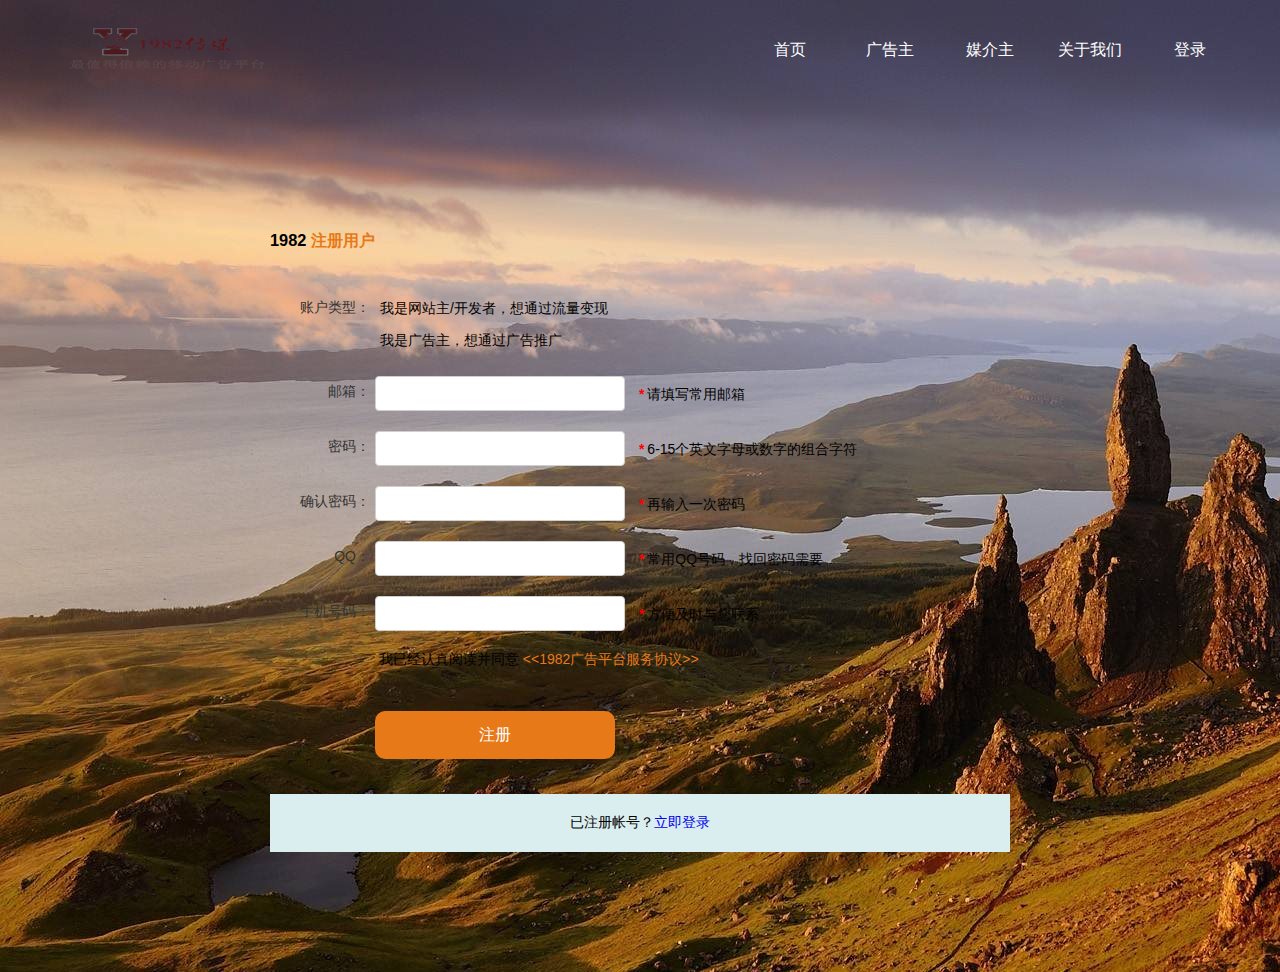
<file: register.html>
<!DOCTYPE html>
<html lang="en">
<head>
    <meta charset="UTF-8">
    <title>1982传媒-移动广告营销平台</title>
    <meta name="keywords" content="1982传媒，手机广告，广告app推广，移动营销">
    <meta name="description" content="智能化的移动广告交易平台，通过与手机应用APP、DSP平台以及广告交易平台合作，能使广告主的投放效果得到显著提升、开发者降低广告管理成本并大幅提升广告收入">
    <!--不使用缓存-->
    <meta http-equiv="Pragma" content="no-cache">
    <meta http-equiv="cache-control" content="no-cache">
    <meta http-equiv="cache" content="no-cache">

    <link rel="icon" href="images/favicon.png">

    <link rel="stylesheet" href="css/public.css">
    <link rel="stylesheet" href="css/page.css">
    <link rel="stylesheet" href="css/iconfont.css">
    <link rel="stylesheet" href="css/register.css">
</head>
<body>
<!--顶部固定导航条-->
<div class="header">
    <div class="container">
        <div class="logo">
            <a href="index.html"><img src="images/logo.png" alt="logo"></a>
        </div>
        <ul class="nav">
            <li><a href="index.html" >首页</a></li>
            <li><a href="advertisement.html">广告主</a></li>
            <li><a href="media.html">媒介主</a></li>
            <li><a href="about.html" >关于我们</a></li>
            <li><a href="login.html" >登录</a></li>
        </ul>
    </div>
</div>
<div class="reg_content">
    <div class="reg_box">
        <h3>1982 <span class="txtOrange">注册用户</span></h3>
        <form action="">
        <div class="form_row">
            <div class="form_name">账户类型： </div>
            <div class="form_cont">
                <p><input type="radio" name="user_type" checked>我是网站主/开发者，想通过流量变现 </p>
                <p><input type="radio" name="user_type">我是广告主，想通过广告推广 </p>
            </div>
        </div>
        <div class="form_row">
                <div class="form_name">邮箱： </div>
                <div class="form_cont">
                    <input type="text" class="ipt w250" name="email">
                    <span class="tip"><b>*</b>请填写常用邮箱</span>
                </div>

            </div>
        <div class="form_row">
                <div class="form_name">密码： </div>
                <div class="form_cont">
                    <input type="text" class="ipt w250" name="password">
                    <span class="tip"><b>*</b>6-15个英文字母或数字的组合字符</span>
                </div>

            </div>
        <div class="form_row">
                <div class="form_name">确认密码： </div>
                <div class="form_cont">
                    <input type="text" class="ipt w250" name="repassword">
                    <span class="tip"><b>*</b>再输入一次密码</span>
                </div>

            </div>
        <div class="form_row" id="company_row">
                <div class="form_name">公司名称： </div>
                <div class="form_cont">
                    <input type="text" class="ipt w250" name="company_name">
                    <span class="tip"><b>*</b>请填写公司名称</span>
                </div>

            </div>
        <div class="form_row">
                <div class="form_name">QQ： </div>
                <div class="form_cont">
                    <input type="text" class="ipt w250" name="qq">
                    <span class="tip"><b>*</b>常用QQ号码，找回密码需要</span>
                </div>

            </div>
        <div class="form_row">
                <div class="form_name">手机号码： </div>
                <div class="form_cont">
                    <input type="text" class="ipt w250" name="phone">
                    <span class="tip"><b>*</b>方便及时与您联系</span>
                </div>

            </div>
        <div class="form_row">
                <div class="form_name">&nbsp;</div>
                <div class="form_cont">
                    <input type="checkbox"  name="reg_protocol">
                    我已经认真阅读并同意
                    <a href="protocol.html" target="_blank" class="txtOrange"><<1982广告平台服务协议>></a>
                </div>

            </div>
        <div class="form_row btn_row">
                <div class="form_name">&nbsp;</div>
                <div class="form_cont">
                    <input type="button" value="注册" class="reg_btn">
                </div>

            </div>
        </form>
        <div class="login_row">
            <p>已注册帐号？<a href="login.html">立即登录</a></p>
        </div>
    </div>
</div>
<!--底部脚注-->
</body>
<script src="libs/jquery/jquery.js"></script>
<script src="js/register.js"></script>
</html>
</file>
<file: css/base.css>
/*---所有标签样式的格式化----*/
*,::before,::after{
    margin: 0;
    padding: 0;
    /*点击后高亮显示*/
    -webkit-tap-highlight-color: transparent;
    /*盒子模型，在百分比布局中*/
    box-sizing: border-box;
    -webkit-appearance:none ;
}
body{
    font-size: 14px;
    font-family: "Microsoft YaHei",sans-serif;
}
ul{
    list-style:none;
}
a{
    text-decoration: none;
    color: #000;
}
img{
    vertical-align: top;
}
input,textarea{
    border:0;
    resize: none;
    /*选中后蓝色边框*/
    outline:none;
    /*在手机上的默认样式*/
    -webkit-appearance: none;
}
/*将伪元素设置为清除浮动，可以不用在HTML骨架中出现没有语意的标签*/
.clearfix::before,
.clearfix::after{
    content: ' ';
    display: block;
    height:0;
    line-height:0;
    visibility: hidden;
    clear: both;
}
.clear{
    overflow: hidden;
}
.float_right{
    float: right;
}
.float_left{
    float: left;
}
.w640{
    /*min-width:300px;*/
    /*max-width:640px;*/
    margin:0 auto;
}
.text_center{
    text-align: center;
}
</file>
<file: css/page.css>
/*----------页面的公共样式部分----------------------*/

/*---------版心---------------*/
.container {
    width: 1200px;
    margin: 0 auto;
    position: relative;
}
/*----顶部导航条------*/
.header {
    width: 100%;
    position: absolute;
    height: 100px;
}

.header .logo {
    width: 210px;
    float: left;
    margin: 20px 0 0 20px;
}

.header .logo a {
    margin: 20px auto;
}

.header .nav {
    list-style: none;
    position: absolute;
    right: 0;
    top: 0;

}

.header .nav li {
    float: left;
    height: 100px;
    width: 100px;
}

.header .nav li a {
    display: inline-block;
    text-align: center;
    text-decoration: none;
    height: 100px;
    width: 100px;
    line-height: 100px;
    font-size: 16px;
    color: #FFFFFF;
}

/*悬停添加属性*/
.header .nav li:hover a {
    color: royalblue;
    border-bottom: 3px solid #fff;
}

/*点击时添加属性*/
.header .nav li a.active {
    border-bottom: 3px solid #fff;
}

/*------------底部脚注--------------*/

.footer {
    width:100%;
    bottom:0;
    position: absolute;
    background-color: #e1e1e1;
    padding: 30px 0;
    overflow: hidden;
    color: #726D73;
}
.ul_box{
    margin:20px;
}
.footer ul{
    margin:0 auto;
    width: 40%;
}
.footer ul li{
    width: 25%;
    font-size: 16px;
    padding:5px 20px;
    color: #333;
    float: left;
}
.footer ul li{
    border-right:1px solid #ccc;
}
.footer ul li:nth-child(4){
    border-right:0;
}
.footer ul li:hover a{
    border-bottom: 1px solid #3c3c3c;
}
.copyright{
    font-size: 12px;
    text-align: center;
    line-height:20px;
    padding: 5px;
}
.logo_img{
    width: 210px;
    height: 80px;
}
</file>
<file: mobile/css/base.css>
/*公共*/
*,::before,::after{
    margin: 0;
    padding: 0;
    /*点击后高亮显示*/
    -webkit-tap-highlight-color: transparent;
    /*盒子模型，在百分比布局中*/
    box-sizing: border-box;
    -webkit-appearance:none ;
}
body{
    font-size: 14px;
    font-family: "Microsoft YaHei",sans-serif;
}
ul{
    list-style:none;
}
a{
    text-decoration: none;
    color: #000;
}
img{
    vertical-align: top;
}
input,textarea{
    border:0;
    resize: none;
    /*选中后蓝色边框*/
    outline:none;
    /*在手机上的默认样式*/
    -webkit-appearance: none;
}
/*将伪元素设置为清除浮动，可以不用在HTML骨架中出现没有语意的标签*/
.clearfix::before,
.clearfix::after{
    content: ' ';
    display: block;
    height:0;
    line-height:0;
    visibility: hidden;
    clear: both;
}
.clear{
    overflow: hidden;
}
.float_right{
    float: right;
}
.float_left{
    float: left;
}
.w640{
    /*min-width:300px;*/
    /*max-width:640px;*/
    margin:0 auto;
}
.textCenter{
    text-align: center;
}
</file>
<file: mobile/css/index.css>
html,body{
    width:100%;
}
.container{
    position: relative;
    overflow: hidden;
}
.header{
    width:100%;
    background: #FFFFFF;
    position: fixed;
    z-index: 100;
    box-shadow: 1px 1px 1px #ccc;
    color: #726D73;
    font-size: 16px;
}
.nav{
    width:100%;
    position: relative;
}
.nav ul{
    width:130%;
}
.nav ul li{
    padding: 5px 10px;
    float: left;
}
.nav ul li::after{
    content: ' ';
    margin-left: 10px;
    display: inline-block;
    width: 1px;
    height: 10px;
    background-color: #ccc;
}
.nav ul li a{
    display: inline-block;
    height:36px;
    line-height:36px;
    color: #726D73;
}
.nav ul li a.active{
    border-bottom: 1px solid blue;
}


/*整个viewpager1*/
.screen{
    width: 100%;
    overflow: hidden;

}
.screen .page_count{
    width: 500%;
    position: relative;
}
.w20{
    width: 20%;
}
/*第一版页面*/
.viewpager1 .page>img{
    width:100%;
}
/*关于公司信息*/
.viewpager1 .about_my{
    padding:30px 10px;
    color: #333;
}
.viewpager1 .about_my .title{
    padding:10px;
    text-align: center;
}
.viewpager1 .about_my .text{
    line-height:30px;
}
/*平台优势*/
.viewpager1 .advantage_box{
    padding:10px;
}
.viewpager1 .advantage_box .title{
    padding:10px;
    font-size: 16px;
    text-align: center;
}
.viewpager1 .advantage_box .bdb{
    padding:10px;
    border-bottom: 1px solid #ccc;
}
.viewpager1 .advantage {
    width:100%;
    padding:10px;
    color: #333;
}
.viewpager1 .advantage>img{
    width:100%;
}
.viewpager1 .advantage .title{
    padding:10px;
    font-size: 16px;
    text-align: center;
}
.viewpager1 .advantage .text{
    line-height:26px;
}
/*合作伙伴*/
.viewpager1 .company_box{
    padding:10px;
    width:100%;
}
.viewpager1 .company_box .title{
    padding:10px;
    font-size: 16px;
    text-align: center;
}
.viewpager1 .company_box .bdb{

    padding:10px;
    border-bottom: 1px solid #ccc;
}
.viewpager1 .company{
    padding:10px;
}
.viewpager1 .company img{
    width: 50%;
}

/*第二版页面*/
.viewpager2 .adv_box{
    padding:0 10px;
}
.viewpager2 .advertise{
    padding:10px;
    float: left;
    width: 50%;
}
.viewpager2 .advertise .img_box{
    margin:5px auto;
    width: 60%;
}
.viewpager2 .advertise img{
    width: 100%;
}
.viewpager2 .advertise p{
    color: #333;
    text-align: center;
}
.viewpager2 h3{
    padding:10px;
}
.viewpager2 ul li{
    padding:10px;
}
.viewpager2 ul li img{
    width: 100%;
}
.viewpager2 ul li p{
    padding:10px;
    text-align: center;
    color: #f00e0d;
}
/*第三版*/
.viewpager3 .media_box{
    padding:10px;
    display: flex;
    overflow: hidden;
}
.viewpager3 .media_box .img_box{
    float: left;
    width: 30%;
}
.viewpager3 .media_box .img_box img{
    width: 100%;
}
.viewpager3 .media_box .des_box{
    margin:auto auto;
    width: 70%;
    float: left;
}
.viewpager3 .media_box .des_box .title{
    text-align: center;
    font-size: 16px;
    color: #41929F;
    font-weight: 600;
    padding:3px 0px;
}
.viewpager3 .media_box .des_box .des{
    color: #726D73;
    line-height:20px;
}
/*第4版关于我们*/
.viewpager4 .about{
    padding:10px;
}
.viewpager4 .about p{
    line-height:30px;
}
.viewpager4 .map{
    padding:10px;
}
.viewpager4 .map h3{
    padding:10px;
}
.viewpager4 .map img{
    width: 100%;
}
/*第5版登录*/
.viewpager5 .login_box{
    padding:10px;
}
.viewpager5 .login_box h3{
    color: #41929F;
    padding:10px;
}
.viewpager5 .login_box p{
    text-align: center;
    color: #666;
    font-size: 18px;
    line-height:30px;
    padding:10px;
}
.viewpager5 .login_box span{
    text-align: center;
    display: inline-block;
    width: 25%;
}
.viewpager5 .login_box .in{
    display: inline-block;
    width:75%;
    border: 1px solid #c3c3c3;
    padding:2px 10px;
    border-radius: 10px;
    font-size: 18px;
    line-height:30px;
}
.viewpager5 .login_box .login{
    border-radius: 10px;
    padding:10px 45%;
    background-color: #f0ad4e;
    font-size: 18px;
    color: #fff;
}

/*底部脚注*/
.footer_box{
    position: relative;

}
.footer{
    color: #726D73;
    background-color: #eee;
    padding:20px;
}
.footer p{
    line-height:26px;
}
.gotop{
    color: #a8a8a8;
    padding:20px;
    text-align: center;
    background-color: #e3e3e3;
}
</file>
<file: css/public.css>
/*所有页面的公共样式*/
*,::before,::after{
    margin: 0;
    padding: 0;
    /*点击后高亮显示*/
    -webkit-tap-highlight-color: transparent;
    /*盒子模型，在百分比布局中*/
    box-sizing: border-box;
    -webkit-appearance:none ;
}
body{
    font-size: 14px;
    font-family: "Microsoft YaHei",sans-serif;
}
ol,ul{list-style:none}
a{text-decoration:none}
fieldset,img{border:0;vertical-align:top;}
a,input,button,select,textarea{outline:none;}
a,button{cursor:pointer;}

.clearfix::before,
.clearfix::after{
    content: ' ';
    display: block;
    height:0;
    line-height:0;
    visibility: hidden;
    clear: both;
}
ul{
    list-style: none;
}

.txt_green {
    color: #40929F;
}
/*文字居中*/
.txt_center {
    text-align: center;
}
/*小字体标题*/
.sm_txt {
    font-size: 24px;
    color: #726D73;
}
/* 大标题*/
.xl_txt {
    color: #333;
    font-size: 28px;
}
.left{
    float: left;
}
.right{
    float: right;
}
h1,h2,h3,h4,h5,h6,p{
    /*text-align: center;*/
}
a{
    text-decoration: none;
}
.txtOrange{
   color: #E77919;
}
.clear{
    overflow: hidden;
}
.w250{
    width:250px;
}
.hidden{
    display: none;
}
</file>
<file: css/iconfont.css>
@font-face {font-family: "iconfont";
    src: url('../fonts/iconfont.eot'); /* IE9*/
    src: url('../fonts/iconfont.eot') format('embedded-opentype'), /* IE6-IE8 */
    url('../fonts/iconfont.woff') format('woff'), /* chrome, firefox */
    url('../fonts/iconfont.ttf') format('truetype'), /* chrome, firefox, opera, Safari, Android, iOS 4.2+*/
    url('../fonts/iconfont.svg') format('svg'); /* iOS 4.1- */
}

.iconfont {
    font-family:"iconfont" !important;
    font-size:16px;
    font-style:normal;
    -webkit-font-smoothing: antialiased;
    -moz-osx-font-smoothing: grayscale;
}

.icon-shuaxin:before { content: "\e63d"; }

.icon-shuaxin1:before { content: "\e648"; }

.icon-dian:before { content: "\e63a"; }

.icon-sousuo:before { content: "\e638"; }

.icon-daoru:before { content: "\e619"; }

.icon-iconfontcha:before { content: "\e61f"; }

.icon-guanggaoliebiao:before { content: "\e600"; }

.icon-shezhi:before { content: "\e601"; }

.icon-yulan:before { content: "\e639"; }

.icon-zanting:before { content: "\e62a"; }

.icon-touxiang:before { content: "\e63b"; }

.icon-zhanghu:before { content: "\e602"; }

.icon-guanbi:before { content: "\e620"; }

.icon-xiaoxiweixuanzhong:before { content: "\e603"; }

.icon-jinru:before { content: "\e61a"; }

.icon-youhui:before { content: "\e62e"; }

.icon-tianjia:before { content: "\e604"; }

.icon-shanchu:before { content: "\e63f"; }

.icon-jingzhun:before { content: "\e62f"; }

.icon-403:before { content: "\e623"; }

.icon-xiaoguofenxi:before { content: "\e630"; }

.icon-zhankaizhankai:before { content: "\e624"; }

.icon-shanchu1:before { content: "\e605"; }

.icon-xiaoyifenxi:before { content: "\e631"; }

.icon-buzou1:before { content: "\e642"; }

.icon-buzou2:before { content: "\e643"; }

.icon-buzou3:before { content: "\e644"; }

.icon-buzou4:before { content: "\e645"; }

.icon-buzou5:before { content: "\e646"; }

.icon-bianji:before { content: "\e606"; }

.icon-daoru1:before { content: "\e61b"; }

.icon-tishi:before { content: "\e634"; }

.icon-chenggong:before { content: "\e635"; }

.icon-wangzhanguanli:before { content: "\e63c"; }

.icon-chenggong1:before { content: "\e636"; }

.icon-shijian:before { content: "\e607"; }

.icon-zanting1:before { content: "\e682"; }

.icon-xiaoxizhongxin:before { content: "\e608"; }

.icon-shanchuzhanghao:before { content: "\e609"; }

.icon-zhanqunguanli:before { content: "\e60a"; }

.icon-mobile:before { content: "\e621"; }

.icon-11:before { content: "\e60b"; }

.icon-weiwangzhan:before { content: "\e60c"; }

.icon-xuanze:before { content: "\e63e"; }

.icon-qq:before { content: "\e622"; }

.icon-shouru:before { content: "\e61c"; }

.icon-shouru1:before { content: "\e61d"; }

.icon-xiangshangjiantou:before { content: "\e625"; }

.icon-aaaaaa:before { content: "\e632"; }

.icon-iconad:before { content: "\e60d"; }

.icon-10:before { content: "\e640"; }

.icon-mima:before { content: "\e60e"; }

.icon-cuishouchengbenbaobiao:before { content: "\e633"; }

.icon-tixing:before { content: "\e649"; }

.icon-wangluoguanli:before { content: "\e629"; }

.icon-zhanghu1:before { content: "\e60f"; }

.icon-yijiesuan:before { content: "\e610"; }

.icon-jiesuan:before { content: "\e611"; }

.icon-guangbo:before { content: "\e612"; }

.icon-wenti-copy:before { content: "\e626"; }

.icon-xiangxiajiantou:before { content: "\e627"; }

.icon-wenti:before { content: "\e628"; }

.icon-chakanzhuanhuan:before { content: "\e641"; }

.icon-shouye-copy-copy-copy:before { content: "\e613"; }

.icon-weibiaoti555:before { content: "\e614"; }

.icon-ai226:before { content: "\e61e"; }

.icon-guanggaoshouru:before { content: "\e615"; }

.icon-baobiao:before { content: "\e62b"; }

.icon-gantanhao:before { content: "\e637"; }

.icon-fangxing02:before { content: "\e62c"; }

.icon-30wangzhanguanli:before { content: "\e616"; }

.icon-guanliwang:before { content: "\e62d"; }

.icon-xiaoxizhongxin1:before { content: "\e617"; }

.icon-guanli:before { content: "\e618"; }

.icon-xuankuang:before { content: "\e699"; }

.icon-checkbox_true_part_focus:before { content: "\e647"; }
</file>
<file: css/register.css>
body{
    background: url("../images/bg6.jpg");
}
.header{
    height:100px;
    position:relative;
}
.reg_content{
    clear: both;
    padding:80px 0;
    /*background-color: #f0f0f0;*/
}
.reg_box{
    padding:40px 30px;
    margin:0 auto;
    width:800px;
    overflow: hidden;
    /*background: #fff;*/
    /*box-shadow: 1px 2px 4px #999;*/
}
.reg_box h3{
    padding:10px 0 30px;
}
.reg_box .form_row{
    padding:10px 0;
    overflow: hidden;
}
#company_row{
    display: none;
}
.reg_box .form_row .form_name{
    width:100px;
    line-height:30px;
    display: inline-block;
    color: #333;
    text-align: right;
    float: left;
    font-size: 14px;
}
.reg_box .form_row .form_cont{
    float: left;
    margin-left:5px;
}
.reg_box .form_row .form_cont p{

    line-height:32px;
    font-size: 14px;
}
.reg_box .form_row .form_cont p input{
    margin-right:5px;
}
.ipt{
    font-size: 14px;
    border: 1px #cfcfcf solid;
    border-radius: 4px;
    height: 35px;
    line-height: normal;
    color: #666;
    padding: 0 6px;
    font-family: Arial, Helvetica, sans-serif;
}
.form_row .form_cont .tip{
    margin-left:10px;
}
.form_row .form_cont .tip b{
    color: #f00;
    margin-right:3px;
}
.reg_box .btn_row{
    padding-top:20px;
}
.reg_box .btn_row .reg_btn{
    border: none;
    width:240px;
    background-color: #e77919;
    color: #fff;
    line-height:48px;
    font-size: 16px;
    outline:none;
    border-radius: 10px;
}
.reg_box .btn_row .reg_btn:target{
    background-color: #e0e0e0;
}
.reg_box .login_row{
    margin-top: 25px;
    background: #DAEDEF;
    text-align: center;
    font-size: 14px;
    padding: 20px 0;
}
.txt{
    font-size: 12px;
    color: #999;
    font-weight: normal;
}
</file>
<file: css/login.css>
body{
    background: url("../images/bg5.jpg");
    width: 100%;
    height: 100%;
}
.header{
    height:100px;
    position:relative;
}
.reg_content{
    clear: both;
    padding:80px 0;
    /*background-color: #f0f0f0;*/
}
.reg_box{
    padding:40px 30px;
    margin:0 auto;
    width:800px;
    overflow: hidden;
    /*background: #fff;*/
    /*box-shadow: 1px 2px 4px #999;*/
}
.reg_box h3{
    padding:10px 0 30px;
}
.reg_box .form_row{
    padding:10px 0;
    overflow: hidden;
}
#company_row{
    display: none;
}
.reg_box .form_row .form_name{
    width:100px;
    line-height:30px;
    display: inline-block;
    color: #fff;
    text-align: right;
    float: left;
    font-size: 14px;
}
.reg_box .form_row .form_cont{
    float: left;
    margin-left:5px;
}
.reg_box .form_row .form_cont p{

    line-height:32px;
    font-size: 14px;
}
.reg_box .form_row .form_cont p input{
    margin-right:5px;
}
.ipt{
    font-size: 14px;
    border: 1px #cfcfcf solid;
    border-radius: 4px;
    height: 35px;
    line-height: normal;
    color: #666;
    padding: 0 6px;
    font-family: Arial, Helvetica, sans-serif;
}
.form_row .form_cont .tip{
    margin-left:10px;
}
.form_row .form_cont .tip b{
    color: #f00;
    margin-right:3px;
}
.reg_box .btn_row{
    padding-top:20px;
}
.reg_box .btn_row .reg_btn{
    border: none;
    width:240px;
    background-color: #e77919;
    color: #fff;
    line-height:48px;
    font-size: 16px;
    outline:none;
    border-radius: 10px;
}
.reg_box .btn_row .reg_btn:target{
    background-color: #e0e0e0;
}
.reg_box .login_row{
    margin-top: 25px;
    background: #DAEDEF;
    text-align: center;
    font-size: 14px;
    padding: 20px 0;
}
.txt{
    font-size: 12px;
    color: #999;
    font-weight: normal;
}
</file>
<file: css/protocol.css>
body{
    background-color: #f0f0f0;
}
.pro_box{
    width: 930px;
    margin: 15px auto;
    padding: 10px 25px 20px 25px;
    background: #fff;
    box-shadow: 2px 2px 5px #CCC;
}
.pro_box h2{
    color: #333;
    font-size: 16px;
    padding: 15px 0;
    border-bottom: 1px #cfcfcf solid;
}
.pro_box .pro_txt{
    padding:15px 0 10px ;
    color: #555;
}
.pro_txt p{
    /*首行缩进2个字符*/
    text-indent:2em;
    margin-bottom:10px;
}
.pro_txt h3{
    color: #444;
    padding:5px 0 10px;

}
</file>
